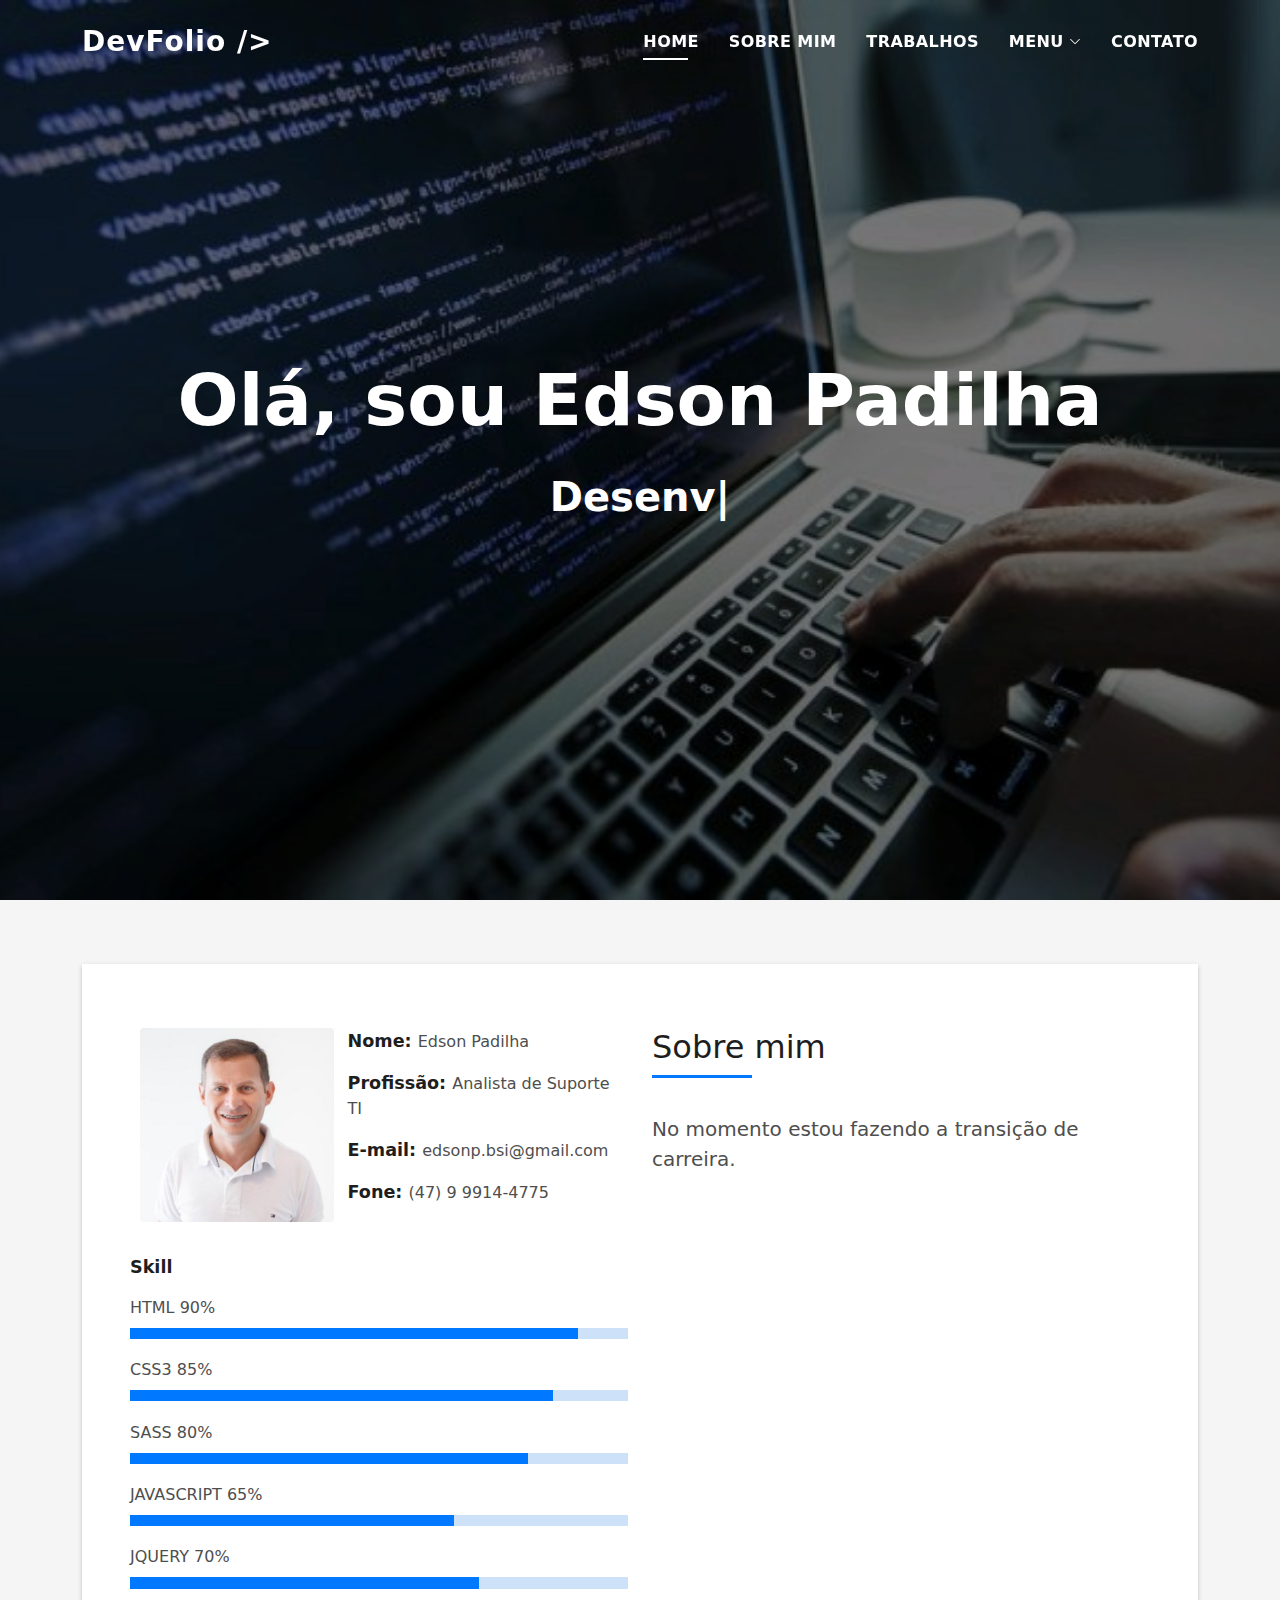
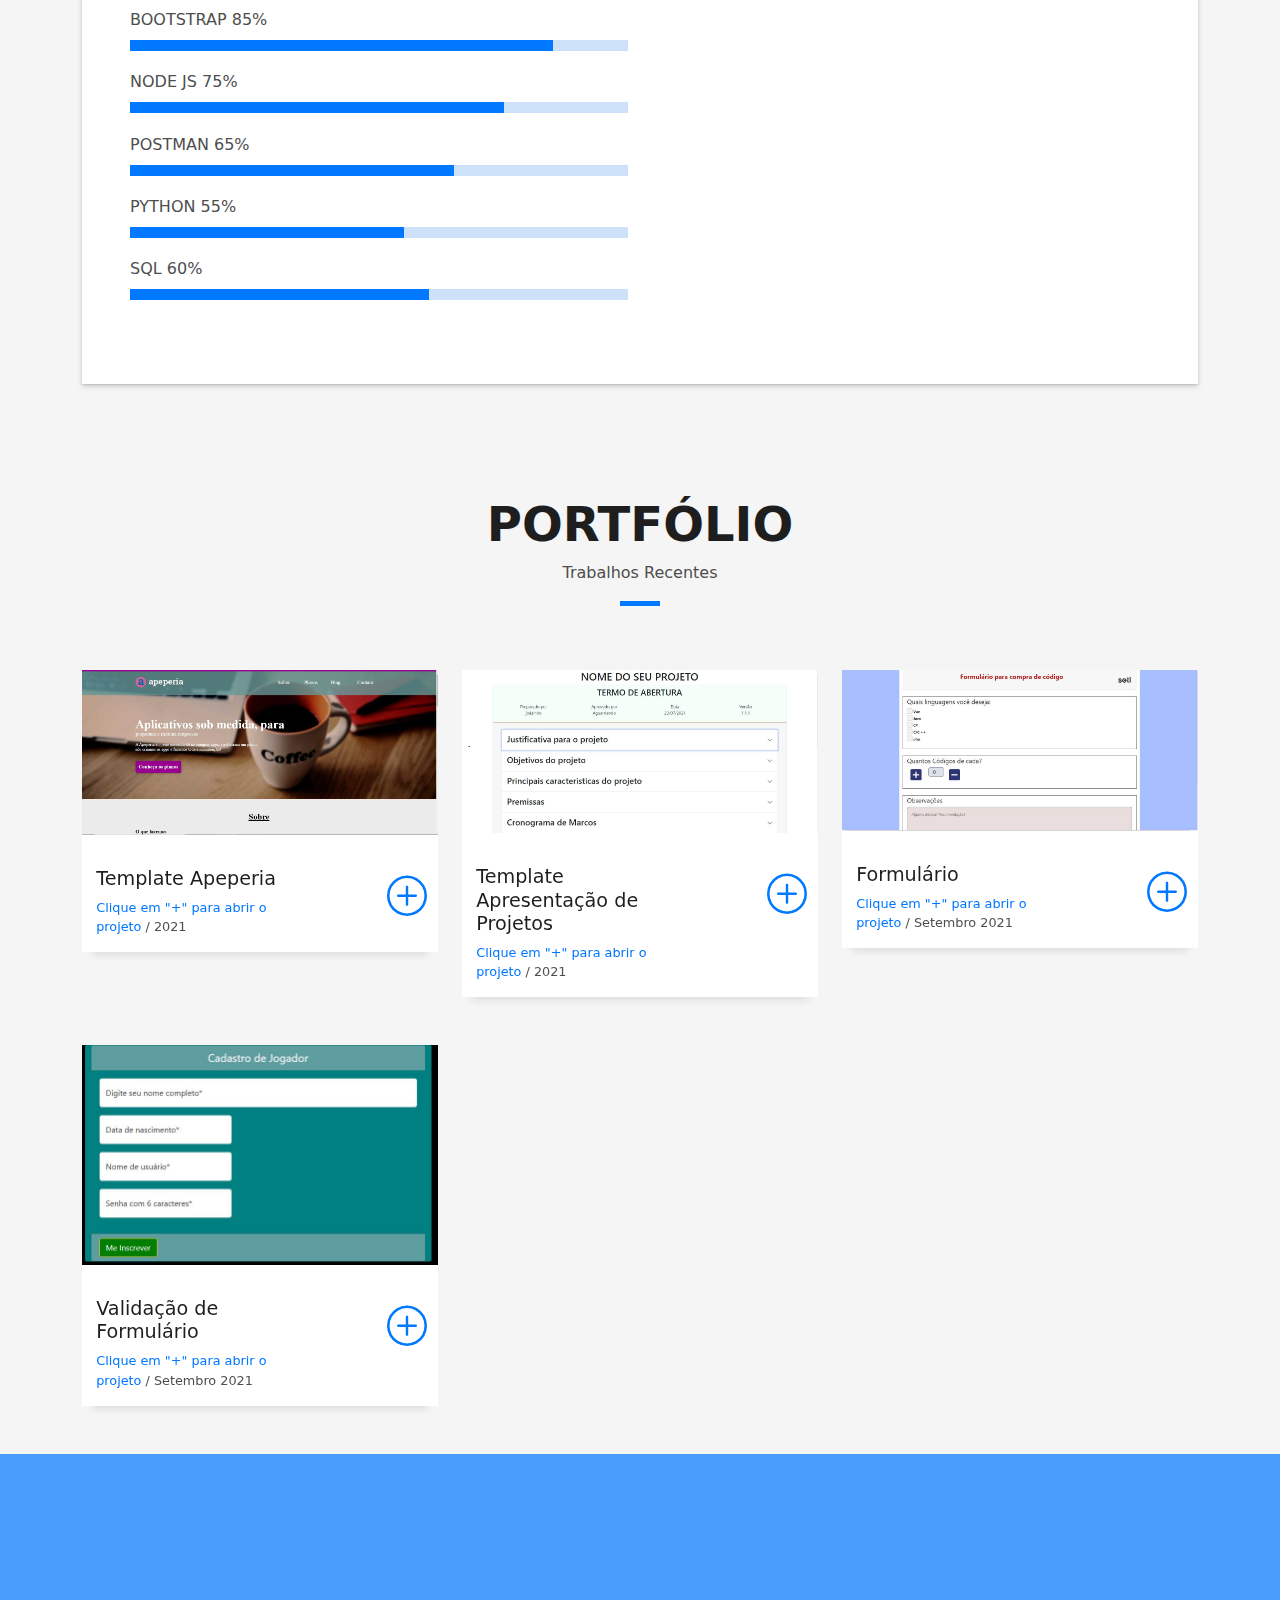
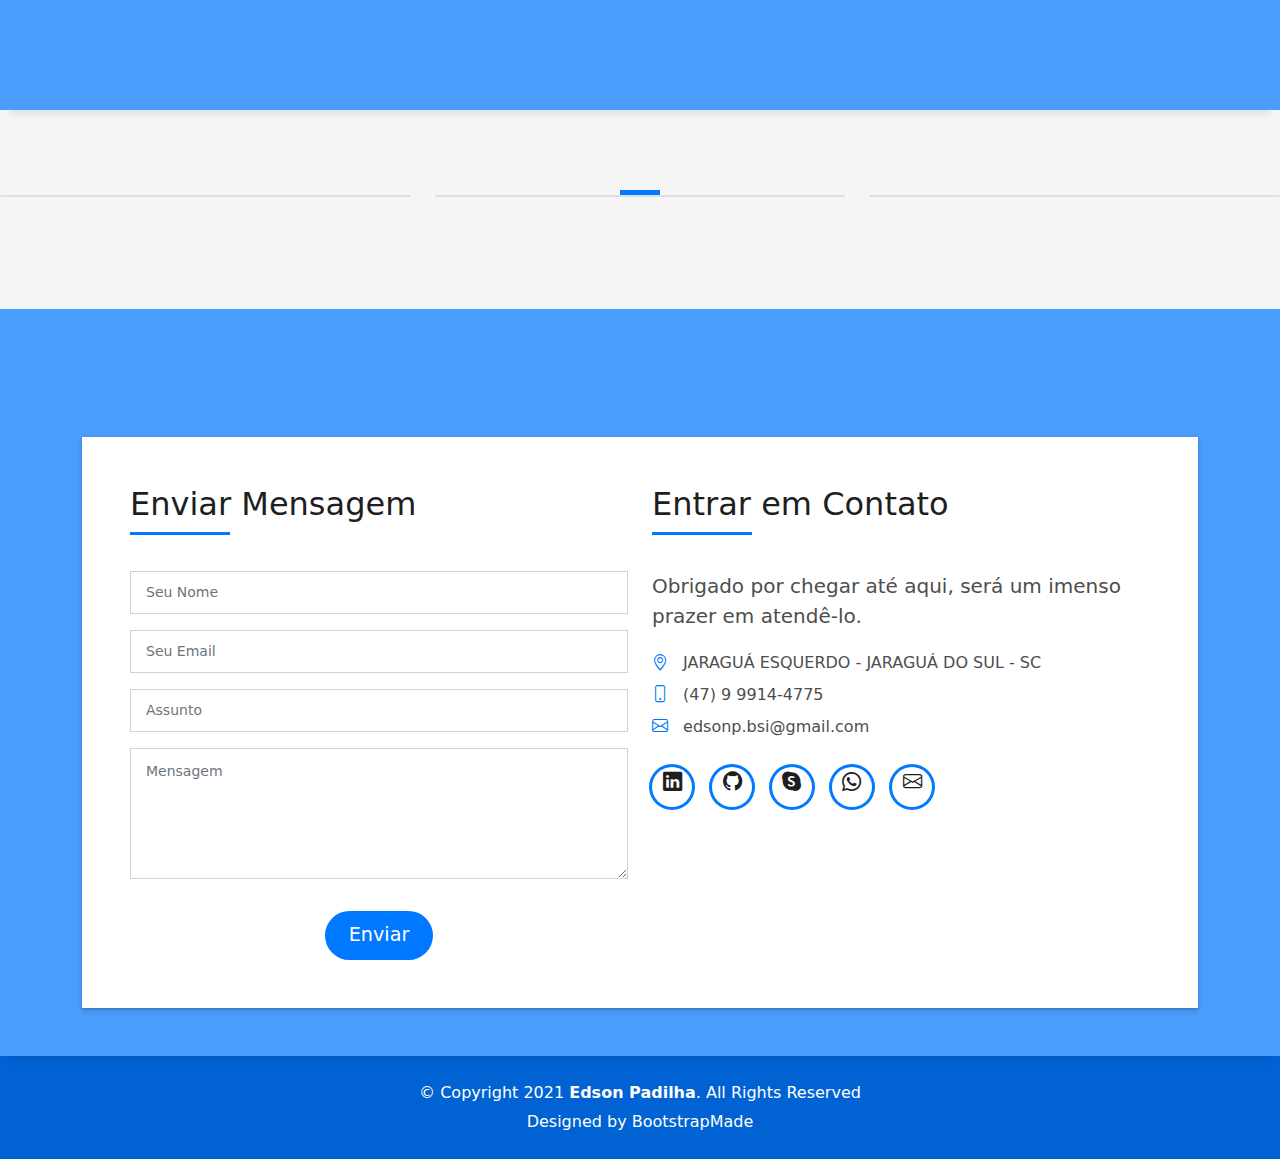
<file: index.html>
<!DOCTYPE html>
<html lang="pt-br">

<head>
  <meta charset="utf-8">
  <meta content="width=device-width, initial-scale=1.0" name="viewport">

  <title>DevFolio</title>
  <meta content="" name="description">
  <meta content="" name="keywords">

  <!-- Favicons -->
  <link href="assets/img/favicon.png" rel="icon">
  <link href="assets/img/apple-touch-icon.png" rel="apple-touch-icon">

  <!-- Vendor CSS Files -->
  <link href="assets/vendor/bootstrap/css/bootstrap.min.css" rel="stylesheet">
  <link href="assets/vendor/bootstrap-icons/bootstrap-icons.css" rel="stylesheet">
  <link href="assets/vendor/glightbox/css/glightbox.min.css" rel="stylesheet">
  <link href="assets/vendor/swiper/swiper-bundle.min.css" rel="stylesheet">

  <!-- Template Main CSS File -->
  <link href="assets/css/style.css" rel="stylesheet">

  <!-- =======================================================
  * Template Name: DevFolio - v4.3.0
  * Template URL: https://bootstrapmade.com/devfolio-bootstrap-portfolio-html-template/
  * Author: BootstrapMade.com
  * License: https://bootstrapmade.com/license/
  ======================================================== -->
</head>

<body>

  <!-- ======= Header ======= -->
  <header id="header" class="fixed-top">
    <div class="container d-flex align-items-center justify-content-between">

      <h1 class="logo"><a href="index.html"> DevFolio /></h1>
      <!-- Uncomment below if you prefer to use an image logo -->
      <!-- <a href="index.html" class="logo"><img src="assets/img/logo.png" alt="" class="img-fluid"></a>-->

      <nav id="navbar" class="navbar">
        <ul>
          <li><a class="nav-link scrollto active" href="#hero">Home</a></li>
          <li><a class="nav-link scrollto" href="#about">Sobre mim</a></li>
          <!-- <li><a class="nav-link scrollto" href="#services">Services</a></li> -->
          <li><a class="nav-link scrollto " href="#work">Trabalhos</a></li>
          <!-- <li><a class="nav-link scrollto " href="#blog">Blog</a></li> -->
          <li class="dropdown"><a href="#"><span>Menu</span> <i class="bi bi-chevron-down"></i></a>
            <ul>
              <!-- <li><a href="#">Drop Down 1</a></li> -->
              <li class="dropdown"><a href="#"><span>Projetos</span> <i class="bi bi-chevron-right"></i></a>
                <ul>
                  <li><a href="#">API</a></li>
                  <li><a href="#work">Front-End</a></li>
                  <!-- <li><a href="#">Deep Drop Down 3</a></li>
                  <li><a href="#">Deep Drop Down 4</a></li>
                  <li><a href="#">Deep Drop Down 5</a></li> -->
                </ul>
              </li>
              <!-- <li><a href="#">Drop Down 2</a></li>
              <li><a href="#">Drop Down 3</a></li>
              <li><a href="#">Drop Down 4</a></li> -->
            </ul>
          </li>
          <li><a class="nav-link scrollto" href="#contact">Contato</a></li>
        </ul>
        <i class="bi bi-list mobile-nav-toggle"></i>
      </nav><!-- .navbar -->

    </div>
  </header><!-- End Header -->

  <!-- ======= Hero Section ======= -->
  <div id="hero" class="hero route bg-image" style="background-image: url(assets/img/hero-bg.jpg)">
    <div class="overlay-itro"></div>
    <div class="hero-content display-table">
      <div class="table-cell">
        <div class="container">
          <!--<p class="display-6 color-d">Hello, world!</p>-->
          <h1 class="hero-title mb-4">Olá, sou Edson Padilha</h1>
          <p class="hero-subtitle"><span class="typed"
              data-typed-items="Desenvolvedor Full Stack"></span></p>
          <!-- <p class="pt-3"><a class="btn btn-primary btn js-scroll px-4" href="#about" role="button">Learn More</a></p> -->
        </div>
      </div>
    </div>
  </div><!-- End Hero Section -->

  <main id="main">

    <!-- ======= About Section ======= -->
    <section id="about" class="about-mf sect-pt4 route">
      <div class="container">
        <div class="row">
          <div class="col-sm-12">
            <div class="box-shadow-full">
              <div class="row">
                <div class="col-md-6">
                  <div class="row">
                    <div class="col-sm-6 col-md-5">
                      <div class="about-img">
                        <img src="assets/img/Edson.jpg" class="img-fluid rounded b-shadow-a" alt="">
                      </div>
                    </div>
                    <div class="col-sm-6 col-md-7">
                      <div class="about-info">
                        <p><span class="title-s">Nome: </span> <span>Edson Padilha</span></p>
                        <p><span class="title-s">Profissão: </span> <span>Analista de Suporte TI</span></p>
                        <p><span class="title-s">E-mail: </span> <span>edsonp.bsi@gmail.com</span></p>
                        <p><span class="title-s">Fone: </span> <span>(47) 9 9914-4775</span></p>
                      </div>
                    </div>
                  </div>
                  <div class="skill-mf">
                    <p class="title-s">Skill</p>
                    <span>HTML</span> <span class="pull-right">90%</span>
                    <div class="progress">
                      <div class="progress-bar" role="progressbar" style="width: 90%;" aria-valuenow="85"
                        aria-valuemin="0" aria-valuemax="100"></div>
                    </div>
                    <span>CSS3</span> <span class="pull-right">85%</span>
                    <div class="progress">
                      <div class="progress-bar" role="progressbar" style="width: 85%" aria-valuenow="75"
                        aria-valuemin="0" aria-valuemax="100"></div>
                    </div>
                    <span>SASS</span> <span class="pull-right">80%</span>
                    <div class="progress">
                      <div class="progress-bar" role="progressbar" style="width: 80%" aria-valuenow="50"
                        aria-valuemin="0" aria-valuemax="100"></div>
                    </div>
                    <span>JAVASCRIPT</span> <span class="pull-right">65%</span>
                    <div class="progress">
                      <div class="progress-bar" role="progressbar" style="width: 65%" aria-valuenow="90"
                        aria-valuemin="0" aria-valuemax="100"></div>
                    </div>
                    <span>JQUERY</span> <span class="pull-right">70%</span>
                    <div class="progress">
                      <div class="progress-bar" role="progressbar" style="width: 70%" aria-valuenow="90"
                        aria-valuemin="0" aria-valuemax="100"></div>
                    </div>
                    <span>BOOTSTRAP</span> <span class="pull-right">85%</span>
                    <div class="progress">
                      <div class="progress-bar" role="progressbar" style="width: 85%" aria-valuenow="90"
                        aria-valuemin="0" aria-valuemax="100"></div>
                    </div>
                    <span>NODE JS</span> <span class="pull-right">75%</span>
                    <div class="progress">
                      <div class="progress-bar" role="progressbar" style="width: 75%" aria-valuenow="90"
                        aria-valuemin="0" aria-valuemax="100"></div>
                    </div>
                    <span>POSTMAN</span> <span class="pull-right">65%</span>
                    <div class="progress">
                      <div class="progress-bar" role="progressbar" style="width: 65%" aria-valuenow="90"
                        aria-valuemin="0" aria-valuemax="100"></div>
                    </div>
                    <span>PYTHON</span> <span class="pull-right">55%</span>
                    <div class="progress">
                      <div class="progress-bar" role="progressbar" style="width: 55%" aria-valuenow="90"
                        aria-valuemin="0" aria-valuemax="100"></div>
                    </div>
                    <span>SQL</span> <span class="pull-right">60%</span>
                    <div class="progress">
                      <div class="progress-bar" role="progressbar" style="width: 60%" aria-valuenow="90"
                        aria-valuemin="0" aria-valuemax="100"></div>
                    </div>
                  </div>
                </div>
                <div class="col-md-6">
                  <div class="about-me pt-4 pt-md-0">
                    <div class="title-box-2">
                      <h5 class="title-left">
                        Sobre mim
                      </h5>
                    </div>
                    <!-- <p class="lead">
                      Em desenvolvimento
                    </p> -->
                    <p class="lead">
                      No momento estou fazendo a transição de carreira.
                    </p>
                    <!-- <p class="lead">
                      Em desenvolvimento.
                    </p> -->
                  </div>
                </div>
              </div>
            </div>
          </div>
        </div>
      </div>
    </section><!-- End About Section -->

    <!-- ======= Services Section ======= -->
    <!-- <section id="services" class="services-mf pt-5 route">
      <div class="container">
        <div class="row">
          <div class="col-sm-12">
            <div class="title-box text-center">
              <h3 class="title-a">
                Services
              </h3>
              <p class="subtitle-a">
                Em desenvolvimento
              </p>
              <div class="line-mf"></div>
            </div>
          </div>
        </div>
        <div class="row">
          <div class="col-md-4">
            <div class="service-box">
              <div class="service-ico">
                <span class="ico-circle"><i class="bi bi-briefcase"></i></span>
              </div>
              <div class="service-content">
                <h2 class="s-title"> Em desenvolvimento</h2>
                <p class="s-description text-center">
                  Em desenvolvimento
                </p>
              </div>
            </div>
          </div>
          <div class="col-md-4">
            <div class="service-box">
              <div class="service-ico">
                <span class="ico-circle"><i class="bi bi-card-checklist"></i></span>
              </div>
              <div class="service-content">
                <h2 class="s-title"> Em desenvolvimento</h2>
                <p class="s-description text-center">
                  Em desenvolvimento
                </p>
              </div>
            </div>
          </div>
          <div class="col-md-4">
            <div class="service-box">
              <div class="service-ico">
                <span class="ico-circle"><i class="bi bi-bar-chart"></i></span>
              </div>
              <div class="service-content">
                <h2 class="s-title"> Em desenvolvimento</h2>
                <p class="s-description text-center">
                  Em desenvolvimento
                </p>
              </div>
            </div>
          </div>
          <div class="col-md-4">
            <div class="service-box">
              <div class="service-ico">
                <span class="ico-circle"><i class="bi bi-binoculars"></i></span>
              </div>
              <div class="service-content">
                <h2 class="s-title"> Em desenvolvimento</h2>
                <p class="s-description text-center">
                  Em desenvolvimento
                </p>
              </div>
            </div>
          </div>
          <div class="col-md-4">
            <div class="service-box">
              <div class="service-ico">
                <span class="ico-circle"><i class="bi bi-brightness-high"></i></span>
              </div>
              <div class="service-content">
                <h2 class="s-title"> Em desenvolvimento</h2>
                <p class="s-description text-center">
                  Em desenvolvimento
                </p>
              </div>
            </div>
          </div>
          <div class="col-md-4">
            <div class="service-box">
              <div class="service-ico">
                <span class="ico-circle"><i class="bi bi-calendar4-week"></i></span>
              </div>
              <div class="service-content">
                <h2 class="s-title"> Em desenvolvimento</h2>
                <p class="s-description text-center">
                  Em desenvolvimento
                </p>
              </div>
            </div>
          </div>
        </div>
      </div>
    </section>End Services Section -->

    <!-- ======= Counter Section ======= -->
    <!-- <div class="section-counter paralax-mf bg-image" style="background-image: url(assets/img/counters-bg.jpg)">
      <div class="overlay-mf"></div>
      <div class="container position-relative">
        <div class="row">
          <div class="col-sm-3 col-lg-3">
            <div class="counter-box counter-box pt-4 pt-md-0">
              <div class="counter-ico">
                <span class="ico-circle"><i class="bi bi-check"></i></span>
              </div>
              <div class="counter-num">
                <p data-purecounter-start="0" data-purecounter-end="450" data-purecounter-duration="2"
                  class="counter purecounter"></p>
                <span class="counter-text"> Em desenvolvimento</span>
              </div>
            </div>
          </div>
          <div class="col-sm-3 col-lg-3">
            <div class="counter-box pt-4 pt-md-0">
              <div class="counter-ico">
                <span class="ico-circle"><i class="bi bi-journal-richtext"></i></span>
              </div>
              <div class="counter-num">
                <p data-purecounter-start="0" data-purecounter-end="25" data-purecounter-duration="1"
                  class="counter purecounter"></p>
                <span class="counter-text"> Em desenvolvimento</span>
              </div>
            </div>
          </div>
          <div class="col-sm-3 col-lg-3">
            <div class="counter-box pt-4 pt-md-0">
              <div class="counter-ico">
                <span class="ico-circle"><i class="bi bi-people"></i></span>
              </div>
              <div class="counter-num">
                <p data-purecounter-start="0" data-purecounter-end="550" data-purecounter-duration="2"
                  class="counter purecounter"></p>
                <span class="counter-text"> Em desenvolvimento</span>
              </div>
            </div>
          </div>
          <div class="col-sm-3 col-lg-3">
            <div class="counter-box pt-4 pt-md-0">
              <div class="counter-ico">
                <span class="ico-circle"><i class="bi bi-award"></i></span>
              </div>
              <div class="counter-num">
                <p data-purecounter-start="0" data-purecounter-end="48" data-purecounter-duration="1"
                  class="counter purecounter"></p>
                <span class="counter-text"> Em desenvolvimento</span>
              </div>
            </div>
          </div>
        </div>
      </div>
    </div>End Counter Section -->

    <!-- ======= Portfolio Section ======= -->
    <section id="work" class="portfolio-mf sect-pt4 route">
      <div class="container">
        <div class="row">
          <div class="col-sm-12">
            <div class="title-box text-center">
              <h3 class="title-a">
                Portfólio
              </h3>
              <p class="subtitle-a">
                Trabalhos Recentes
              </p>
              <div class="line-mf"></div>
            </div>
          </div>
        </div>
        <div class="row">
          <div class="col-md-4">
            <div class="work-box">
              <a href="assets/img/work-1.jpg" data-gallery="portfolioGallery" class="portfolio-lightbox">
                <div class="work-img">
                  <img src="assets/img/work-1.jpg" alt="" class="img-fluid">
                </div>
              </a>
              <div class="work-content">
                <div class="row">
                  <div class="col-sm-8">
                    <h2 class="w-title">Template Apeperia</h2>
                    <div class="w-more">
                      <span class="w-ctegory">Clique em "+" para abrir o projeto</span> / <span class="w-date">2021</span>
                    </div>
                  </div>
                  <div class="col-sm-4">
                    <div class="w-like">
                      <a href="../projetos/front_end/Tema_Apeperia/apeperia.html"target="_blank"> <span class="bi bi-plus-circle"></span></a>
                    </div>
                  </div>
                </div>
              </div>
            </div>
          </div>
          <div class="col-md-4">
            <div class="work-box">
              <a href="assets/img/work-2.jpg" data-gallery="portfolioGallery" class="portfolio-lightbox">
                <div class="work-img">
                  <img src="assets/img/work-2.jpg" alt="" class="img-fluid">
                </div>
              </a>
              <div class="work-content">
                <div class="row">
                  <div class="col-sm-8">
                    <h2 class="w-title">Template Apresentação de Projetos</h2>
                    <div class="w-more">
                      <span class="w-ctegory">Clique em "+" para abrir o projeto</span> / <span class="w-date">2021</span>
                    </div>
                  </div>
                  <div class="col-sm-4">
                    <div class="w-like">
                      <a href="../projetos/front_end/Requisitos_Projetos/projeto.html" target="_blank"> <span class="bi bi-plus-circle"></span></a>
                    </div>
                  </div>
                </div>
              </div>
            </div>
          </div>
          <div class="col-md-4">
            <div class="work-box">
              <a href="assets/img/Desafio_1_Seti.JPG" data-gallery="portfolioGallery" class="portfolio-lightbox">
                <div class="work-img">
                  <img src="assets/img/Desafio_1_Seti.JPG" alt="" class="img-fluid">
                </div>
              </a>
              <div class="work-content">
                <div class="row">
                  <div class="col-sm-8">
                    <h2 class="w-title">Formulário</h2>
                    <div class="w-more">
                      <span class="w-ctegory">Clique em "+" para abrir o projeto</span> / <span class="w-date">Setembro 2021</span>
                    </div>
                  </div>
                  <div class="col-sm-4">
                    <div class="w-like">
                      <a href="../projetos/front_end/Formulario_Seti/index.html" target="_blank"> <span class="bi bi-plus-circle"></span></a>
                    </div>
                  </div>
                </div>
              </div>
            </div> 
          </div>
          <div class="col-md-4">
            <div class="work-box">
              <a href="../assets/img/DesafioFormularioJogador.JPG" data-gallery="portfolioGallery" class="portfolio-lightbox">
                <div class="work-img">
                  <img src="../assets/img/DesafioFormularioJogador.JPG" alt="" class="img-fluid">
                </div>
              </a>
              <div class="work-content">
                <div class="row">
                  <div class="col-sm-8">
                    <h2 class="w-title">Validação de Formulário</h2>
                    <div class="w-more">
                      <span class="w-ctegory">Clique em "+" para abrir o projeto</span> / <span class="w-date">Setembro 2021</span>
                    </div>
                  </div>
                  <div class="col-sm-4">
                    <div class="w-like">
                      <a href="../projetos/front_end/Validacao_Formulario/index.html" target="_blank"> <span class="bi bi-plus-circle"></span></a>
                    </div>
                  </div>
                </div>
              </div>
            </div> 
          </div>
          <div class="col-md-4">
            <!-- <div class="work-box">
              <a href="assets/img/work-5.jpg" data-gallery="portfolioGallery" class="portfolio-lightbox">
                <div class="work-img">
                  <img src="assets/img/work-5.jpg" alt="" class="img-fluid">
                </div>
              </a>
              <div class="work-content">
                <div class="row">
                  <div class="col-sm-8">
                    <h2 class="w-title"> Em desenvolvimento</h2>
                    <div class="w-more">
                      <span class="w-ctegory"> Em desenvolvimento</span> / <span class="w-date">Data</span>
                    </div>
                  </div>
                  <div class="col-sm-4">
                    <div class="w-like">
                      <a href="portfolio-details.html"> <span class="bi bi-plus-circle"></span></a>
                    </div>
                  </div>
                </div>
              </div>
            </div> -->
          </div>
          <div class="col-md-4">
            <!-- <div class="work-box">
              <a href="assets/img/work-6.jpg" data-gallery="portfolioGallery" class="portfolio-lightbox">
                <div class="work-img">
                  <img src="assets/img/work-6.jpg" alt="" class="img-fluid">
                </div>
              </a>
              <div class="work-content">
                <div class="row">
                  <div class="col-sm-8">
                    <h2 class="w-title"> Em desenvolvimento</h2>
                    <div class="w-more">
                      <span class="w-ctegory"> Em desenvolvimento</span> / <span class="w-date">Data</span>
                    </div>
                  </div>
                  <div class="col-sm-4">
                    <div class="w-like">
                      <a href="portfolio-details.html"> <span class="bi bi-plus-circle"></span></a>
                    </div>
                  </div>
                </div>
              </div>
            </div> -->
          </div>

        </div>
      </div>
    </section><!-- End Portfolio Section -->

    <!-- ======= Testimonials Section ======= -->
    <div class="testimonials paralax-mf bg-image" style="background-image: url(assets/img/overlay-bg.jpg)">
      <div class="overlay-mf"></div>
      <div class="container">
        <div class="row">
          <div class="col-md-12">

            <!-- <div class="testimonials-slider swiper-container" data-aos="fade-up" data-aos-delay="100">
              <div class="swiper-wrapper">

                <!-<div class="swiper-slide">
                  <div class="testimonial-box">
                    <div class="author-test">
                      <img src="assets/img/testimonial-2.jpg" alt="" class="rounded-circle b-shadow-a">
                      <span class="author">Xavi Alonso</span>
                    </div>
                    <div class="content-test">
                      <p class="description lead">
                        Em desenvolvimento
                      </p>
                    </div>
                  </div>
                </div>End testimonial item -->

                <!-- <div class="swiper-slide">
                  <div class="testimonial-box">
                    <div class="author-test">
                      <img src="assets/img/testimonial-4.jpg" alt="" class="rounded-circle b-shadow-a">
                      <span class="author"> Em desenvolvimento</span>
                    </div>
                    <div class="content-test">
                      <p class="description lead">
                        Em desenvolvimento
                      </p>
                    </div>
                  </div>
                </div>End testimonial item
              </div>
              <div class="swiper-pagination"></div>
            </div> --> 

            <!-- <div id="testimonial-mf" class="owl-carousel owl-theme">
          
        </div> -->
          </div>
        </div>
      </div>
    </div><!-- End Testimonials Section -->

    <!-- ======= Blog Section ======= -->
    <section id="blog" class="blog-mf sect-pt4 route">
      <div class="container">
        <!-- <div class="row">
          <div class="col-sm-12">
            <div class="title-box text-center">
              <h3 class="title-a">
                Blog
              </h3>
              <p class="subtitle-a">
                Em desenvolvimento -->
              </p>
              <div class="line-mf"></div>
            </div>
          </div>
        </div> 
        <div class="row">
          <div class="col-md-4">
            <div class="card card-blog">
              <!-- <div class="card-img">
                <a href="blog-single.html"><img src="assets/img/post-1.jpg" alt="" class="img-fluid"></a>
              </div> -->
              <!-- <div class="card-body">
                <div class="card-category-box">
                  <div class="card-category">
                    <h6 class="category">Travel</h6>
                  </div>
                </div>
                <h3 class="card-title"><a href="blog-single.html"> Em desenvolvimento</a></h3>
                <p class="card-description">
                  Em desenvolvimento
                </p>
              </div> -->
              <!-- <div class="card-footer">
                <div class="post-author">
                  <a href="#">
                    <img src="assets/img/testimonial-2.jpg" alt="" class="avatar rounded-circle">
                    <span class="author">Edson Padilha</span>
                  </a>
                </div>
                <div class="post-date">
                  <span class="bi bi-clock"></span> 10 min
                </div>
              </div> -->
            </div>
          </div>
          <div class="col-md-4">
            <div class="card card-blog">
              <!-- <div class="card-img">
                <a href="blog-single.html"><img src="assets/img/post-2.jpg" alt="" class="img-fluid"></a>
              </div> -->
              <!-- <div class="card-body">
                <div class="card-category-box">
                  <div class="card-category">
                    <h6 class="category"> Em desenvolvimento</h6>
                  </div>
                </div>
                <h3 class="card-title"><a href="blog-single.html"> Em desenvolvimento</a></h3>
                <p class="card-description">
                  Em desenvolvimento
                </p>
              </div> -->
              <!-- <div class="card-footer">
                <div class="post-author">
                  <a href="#">
                    <img src="assets/img/testimonial-2.jpg" alt="" class="avatar rounded-circle">
                    <span class="author">Edson Padilha</span>
                  </a>
                </div>
                <div class="post-date">
                  <span class="bi bi-clock"></span> 10 min
                </div>
              </div> -->
            </div>
          </div>
          <div class="col-md-4">
            <div class="card card-blog">
              <!-- <div class="card-img">
                <a href="blog-single.html"><img src="assets/img/post-3.jpg" alt="" class="img-fluid"></a>
              </div> -->
              <!-- <div class="card-body">
                <div class="card-category-box">
                  <div class="card-category">
                    <h6 class="category"> Em desenvolvimento</h6>
                  </div>
                </div>
                <h3 class="card-title"><a href="blog-single.html"> Em desenvolvimento</a></h3>
                <p class="card-description">
                  Em desenvolvimento
                </p>
              </div> -->
              <!-- <div class="card-footer">
                <div class="post-author">
                  <a href="#">
                    <img src="assets/img/testimonial-2.jpg" alt="" class="avatar rounded-circle">
                    <span class="author">Edson Padilha</span>
                  </a>
                </div>
                <div class="post-date">
                  <span class="bi bi-clock"></span> 10 min
                </div>
              </div> -->
            </div>
          </div>
        </div>
      </div>
    </section><!-- End Blog Section -->

    <!-- ======= Contact Section ======= -->
    <section id="contact" class="paralax-mf footer-paralax bg-image sect-mt4 route"
      style="background-image: url(assets/img/overlay-bg.jpg)">
      <div class="overlay-mf"></div>
      <div class="container">
        <div class="row">
          <div class="col-sm-12">
            <div class="contact-mf">
              <div id="contact" class="box-shadow-full">
                <div class="row">
                  <div class="col-md-6">
                    <div class="title-box-2">
                      <h5 class="title-left">
                        Enviar Mensagem
                      </h5>
                    </div>
                    <div>
                      <form action="forms/contact.php" method="post" role="form" class="php-email-form">
                        <div class="row">
                          <div class="col-md-12 mb-3">
                            <div class="form-group">
                              <input type="text" name="name" class="form-control" id="name" placeholder="Seu Nome"
                                required>
                            </div>
                          </div>
                          <div class="col-md-12 mb-3">
                            <div class="form-group">
                              <input type="email" class="form-control" name="email" id="email" placeholder="Seu Email"
                                required>
                            </div>
                          </div>
                          <div class="col-md-12 mb-3">
                            <div class="form-group">
                              <input type="text" class="form-control" name="subject" id="subject" placeholder="Assunto"
                                required>
                            </div>
                          </div>
                          <div class="col-md-12">
                            <div class="form-group">
                              <textarea class="form-control" name="message" rows="5" placeholder="Mensagem"
                                required></textarea>
                            </div>
                          </div>
                          <div class="col-md-12 text-center my-3">
                            <div class="loading">Aguarde...</div>
                            <div class="error-message"></div>
                            <div class="sent-message">Sua mensagem foi enviada. Obrigado!</div>
                          </div>
                          <div class="col-md-12 text-center">
                            <button type="submit" class="button button-a button-big button-rouded">Enviar</button>
                          </div>
                        </div>
                      </form>
                    </div>
                  </div>
                  <div class="col-md-6">
                    <div class="title-box-2 pt-4 pt-md-0">
                      <h5 class="title-left">
                        Entrar em Contato
                      </h5>
                    </div>
                    <div class="more-info">
                      <p class="lead">
                        Obrigado por chegar até aqui, será um imenso prazer em atendê-lo.
                      </p>
                      <ul class="list-ico">
                        <li><span class="bi bi-geo-alt"></span> JARAGUÁ ESQUERDO - JARAGUÁ DO SUL - SC</li>
                        <li><span class="bi bi-phone"></span> (47) 9 9914-4775</li>
                        <li><span class="bi bi-envelope"></span> edsonp.bsi@gmail.com</li>
                      </ul>
                    </div>
                    <div class="socials">
                      <ul>
                        <li><a href="https://www.linkedin.com/in/edsonmarcianorodriguespadilha/" title="Acesse meu perfil profissional" target="_blank"><span
                              class="ico-circle"><i class="bi bi-linkedin"></i></span></a></li>
                        <li><a href="https://github.com/Edson-Padilha" title="Confira meus repositórios no Github" target="_blank"><span class="ico-circle"><i
                                class="bi bi-github"></i></span></a></li>
                        <li><a href=""><span class="ico-circle"><i class="bi bi-skype"></i></span></a></li>
                        <li><a href="https://api.whatsapp.com/send?phone=+5547999144775&text=Olá+Edson+,+tudo+bem+?"
                            target="_blank"
                            title="Inicie uma conversa no watsapp com: +5547999144775 mensagem: Olá Edson, tudo bem?" target="_blank"><span
                              class="ico-circle"><i class="bi bi-whatsapp"></i></span></a></li>
                        <li><a
                            href="mailto:&amp;fs=1&amp;to=edsonp.bsi@gmail.com&amp;su=Contato - via site&amp;body=Olá Edson, Tudo bem?"
                            target="_blank"
                            title="Enviar e-mail para: edsonp.bsi@gmail.com assunto: Contato - site mensagem: Olá Edson, tudo bem?" target="_blank"><span
                              class="ico-circle"><i class="bi bi-envelope"></i></span></a></li>
                      </ul>
                    </div>
                  </div>
                </div>
              </div>
            </div>
          </div>
        </div>
      </div>
    </section><!-- End Contact Section -->

  </main><!-- End #main -->

  <!-- ======= Footer ======= -->
  <footer>
    <div class="container">
      <div class="row">
        <div class="col-sm-12">
          <div class="copyright-box">
            <p class="copyright">&copy; Copyright 2021 <strong> Edson Padilha</strong>. All Rights Reserved</p>
            <div class="credits">
              <!--
              All the links in the footer should remain intact.
              You can delete the links only if you purchased the pro version.
              Licensing information: https://bootstrapmade.com/license/
              Purchase the pro version with working PHP/AJAX contact form: https://bootstrapmade.com/buy/?theme=DevFolio
            -->
              Designed by <a href="https://bootstrapmade.com/">BootstrapMade</a>
            </div>
          </div>
        </div>
      </div>
    </div>
  </footer><!-- End  Footer -->

  <div id="preloader"></div>
  <a href="#" class="back-to-top d-flex align-items-center justify-content-center"><i
      class="bi bi-arrow-up-short"></i></a>

  <!-- Vendor JS Files -->
  <script src="assets/vendor/bootstrap/js/bootstrap.bundle.min.js"></script>
  <script src="assets/vendor/glightbox/js/glightbox.min.js"></script>
  <script src="assets/vendor/php-email-form/validate.js"></script>
  <script src="assets/vendor/purecounter/purecounter.js"></script>
  <script src="assets/vendor/swiper/swiper-bundle.min.js"></script>
  <script src="assets/vendor/typed.js/typed.min.js"></script>

  <!-- Template Main JS File -->
  <script src="assets/js/main.js"></script>

</body>

</html>
</file>
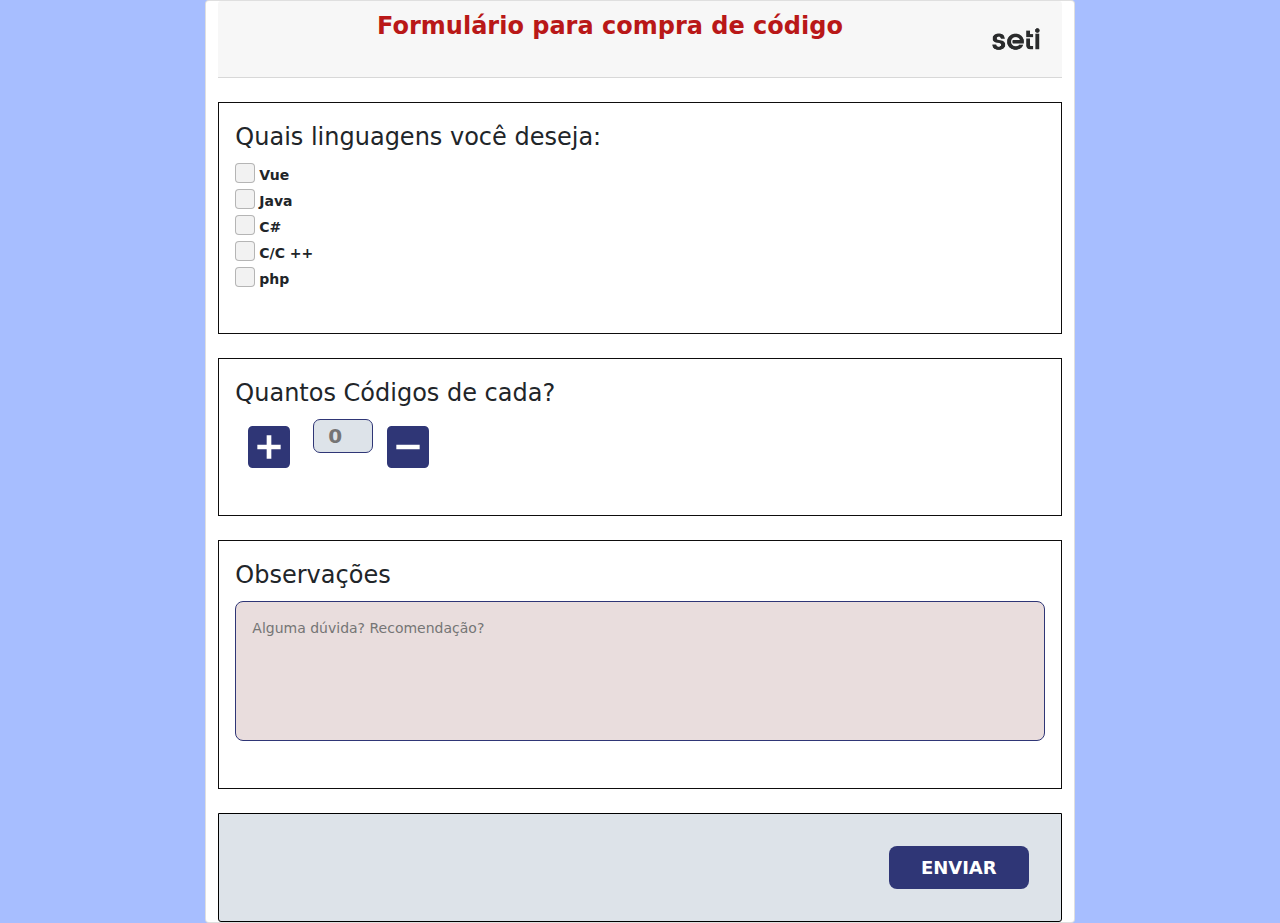
<file: projetos/front_end/Formulario_Seti/index.html>
<!DOCTYPE html>
<html lang="pt-BR">

<head>
	<!-- CSS only -->
	<link href="../Formulario_Seti/Arquivos_Jquery_Bootstrap/bootstrap.min.css" rel="stylesheet">
	<script src="../Formulario_Seti/Arquivos_Jquery_Bootstrap/jquery.min.js"></script>
	<script src="../Formulario_Seti/Arquivos_Jquery_Bootstrap/bootstrap.bundle.min.js"></script>
	<meta name="viewport" content="width=device-width, initial-scale=1.0">
	<meta charset="UTF-8" />
	<link rel="stylesheet" href="src/styles.css">
	<link rel="icon" type=" image / png " href="../Formulario_Seti/images/seti-black.png" alt="logo" width="35px"
		height="35px">

	<title>Teste Frontend Seti</title>

</head>

<body class="body">

	<div class="row">
		<div class="col-2"></div>
		<div class="card col-8">
			<div class="card-header text-center">
				Formulário para compra de código
				<a href="https://www.seti.com.br/" target="_blank">
					<img class="logo" src="images/seti-black.png" alt="logo"></a>
			</div>			

				<div class="form-group">
					<br>				
						<fieldset class="scheduler-border">
							<legend class="scheduler-border ">Quais linguagens você deseja:</legend>
							<br>
							<div class="form-check">
								<input class="form-check-input" type="checkbox">
								<label class="form-check-label">Vue</label>
							</div>
							<div class="form-check">
								<input class="form-check-input" type="checkbox">
								<label class="form-check-label">Java</label>
							</div>
							<div class="form-check">
								<input class="form-check-input" type="checkbox">
								<label class="form-check-label">C#</label>
							</div>
							<div class="form-check">
								<input class="form-check-input" type="checkbox">
								<label class="form-check-label">C/C ++</label>
							</div>
							<div class="form-check">
								<input class="form-check-input" type="checkbox">
								<label class="form-check-label">php</label>
							</div>

							<br>
						</fieldset>

					
					<br>

					<div>
						<fieldset class="scheduler-border">
							<legend class="scheduler-border">Quantos Códigos de cada?</legend>
							<br>


							<div class="counter row">

								<div class="col-1">
									<button id="soma" class="btn">
										<svg xmlns="http://www.w3.org/2000/svg" width="42px" height="42px">
											<path
												d="M4.667 42h32.666A4.668 4.668 0 0 0 42 37.333V4.667A4.668 4.668 0 0 0 37.333 0H4.667A4.668 4.668 0 0 0 0 4.667v32.666A4.668 4.668 0 0 0 4.667 42zm4.666-23.333h9.334V9.333h4.666v9.334h9.334v4.666h-9.334v9.334h-4.666v-9.334H9.333v-4.666z" />
										</svg>

									</button>

								</div>
								<div class="col-1">
									<input class="text-center" type="number" id="qtde" placeholder="0" />

								</div>
								<div class="col-1">
									<button id="subtrai" class="btn">
										<svg xmlns="http://www.w3.org/2000/svg" width="42px" height="42px">
											<path
												d="M4.667 0A4.668 4.668 0 0 0 0 4.667v32.666A4.668 4.668 0 0 0 4.667 42h32.666A4.668 4.668 0 0 0 42 37.333V4.667A4.668 4.668 0 0 0 37.333 0H4.667zm28 23.333H9.333v-4.666h23.334v4.666z" />
										</svg>

									</button>
								</div>

							</div>
							<br>
						</fieldset>

					</div>
					<br>

					<div class="custom-info">
						<fieldset class="scheduler-border">
							<legend class="scheduler-border">Observações</legend>

							<br>
							<textarea class="textarea" name="descricao"
								placeholder="Alguma dúvida? Recomendação?"></textarea>
							<br>
							<br>

						</fieldset>
					</div>
					<br>

					<div class="card-footer">
						<button id="enviar" type="button" class="btn">Enviar</button>
					</div>
				</div>
			</div>
		</div>


		<script src="../Formulario_Seti/src/index.js"></script>
</body>

</html>
</file>
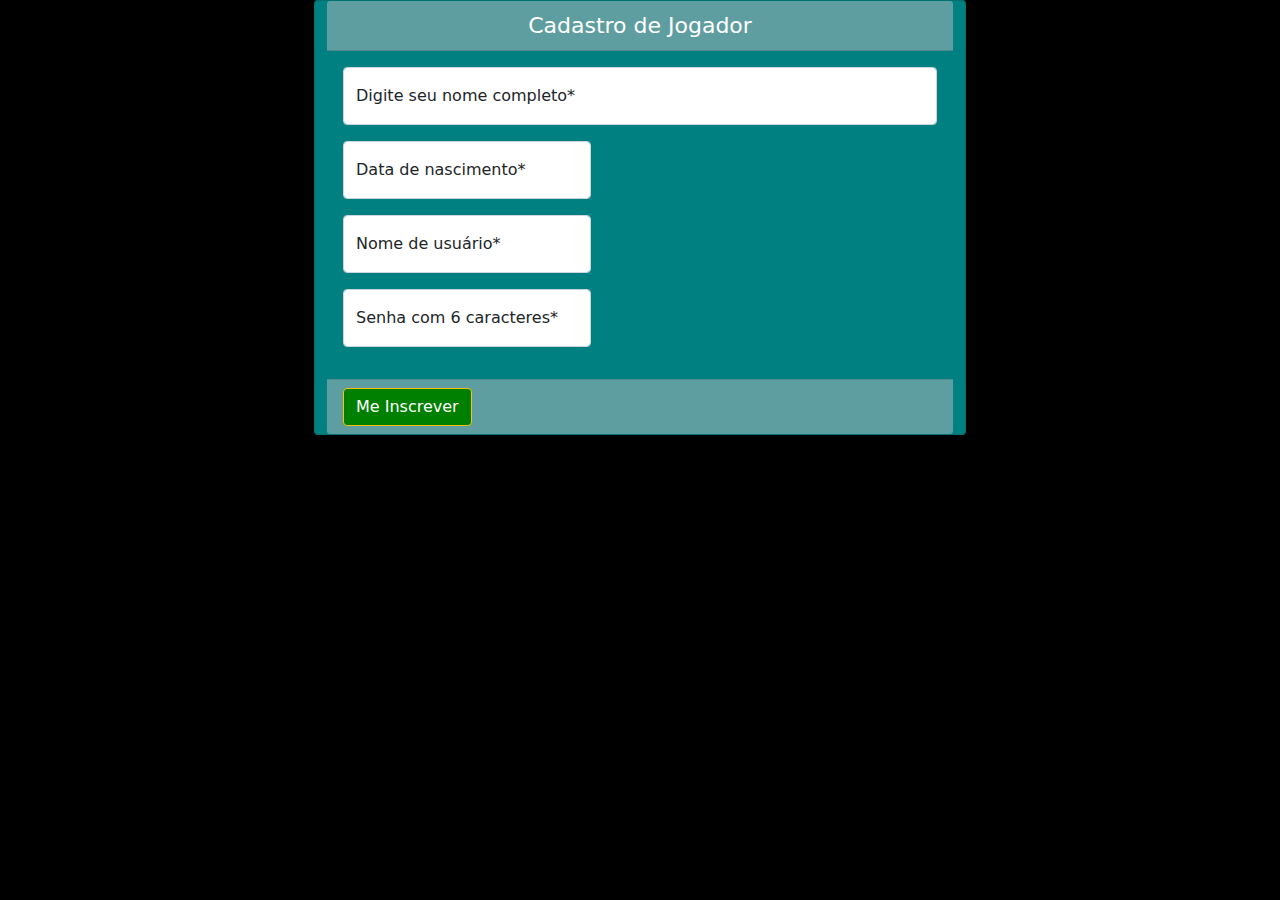
<file: projetos/front_end/Validacao_Formulario/index.html>
<!DOCTYPE html>
<html lang="pt-BR">

<head>
    <!-- CSS only -->
    <link href="Arquivos_Jquery_Bootstrap/bootstrap.min.css" rel="stylesheet">
    <script src="Arquivos_Jquery_Bootstrap/jquery.min.js"></script>
    <script src="Arquivos_Jquery_Bootstrap/bootstrap.bundle.min.js"></script>
    <meta name="viewport" content="width=device-width, initial-scale=1.0">    
    
    <meta charset="UTF-8" />
    <link rel="stylesheet" href="src/styles.css">
    <link rel="icon" type=" image / png " href="images/seti-black.png" alt="logo" width="35px" height="35px">

    <title>Cadastro de Jogador</title>
</head>

<body>
    <div class="row">
        <div class="col-3"></div>
        <div class="card col-6">
            <div class="card-header text-center">Cadastro de Jogador</div>
            <div class="card-body">
                <div class="form-floating mb-3">                    
                    <input type="text" class="form-control" id="nome" placeholder="Seu nome" name="nome">
                    <label for="floatingNome">Digite seu nome completo*</label>
                </div>


                <div class="col-5">
                    <div class="form-floating mb-3">
                        <input type="text" class="form-control" id="nascimento" placeholder="Nascimento" name="nascimento">
                        <label for="floatingNascimento">Data de nascimento*</label>
                    </div>
                    <div class="form-floating mb-3">
                        <input type="text" class="form-control" id="usuario" placeholder="Usuario" name="usuario">
                        <label for="floatingUsuario">Nome de usuário*</label>
                    </div>
                    <div class="form-floating mb-3">
                        <input type="text" class="form-control" id="senha" placeholder="Senha" name="senha">
                        <label for="floatingUsuario">Senha com 6 caracteres*</label>
                    </div>
                </div>



            </div>
            <div class="card-footer">
                <div>
                    <button class="btn btn-outline-warning" id="inscrever">Me Inscrever</button>
                </div>
            </div>
        </div>        
        <script src="../Validacao_Formulario/js/index.js"></script>
</body>

</html>
</file>
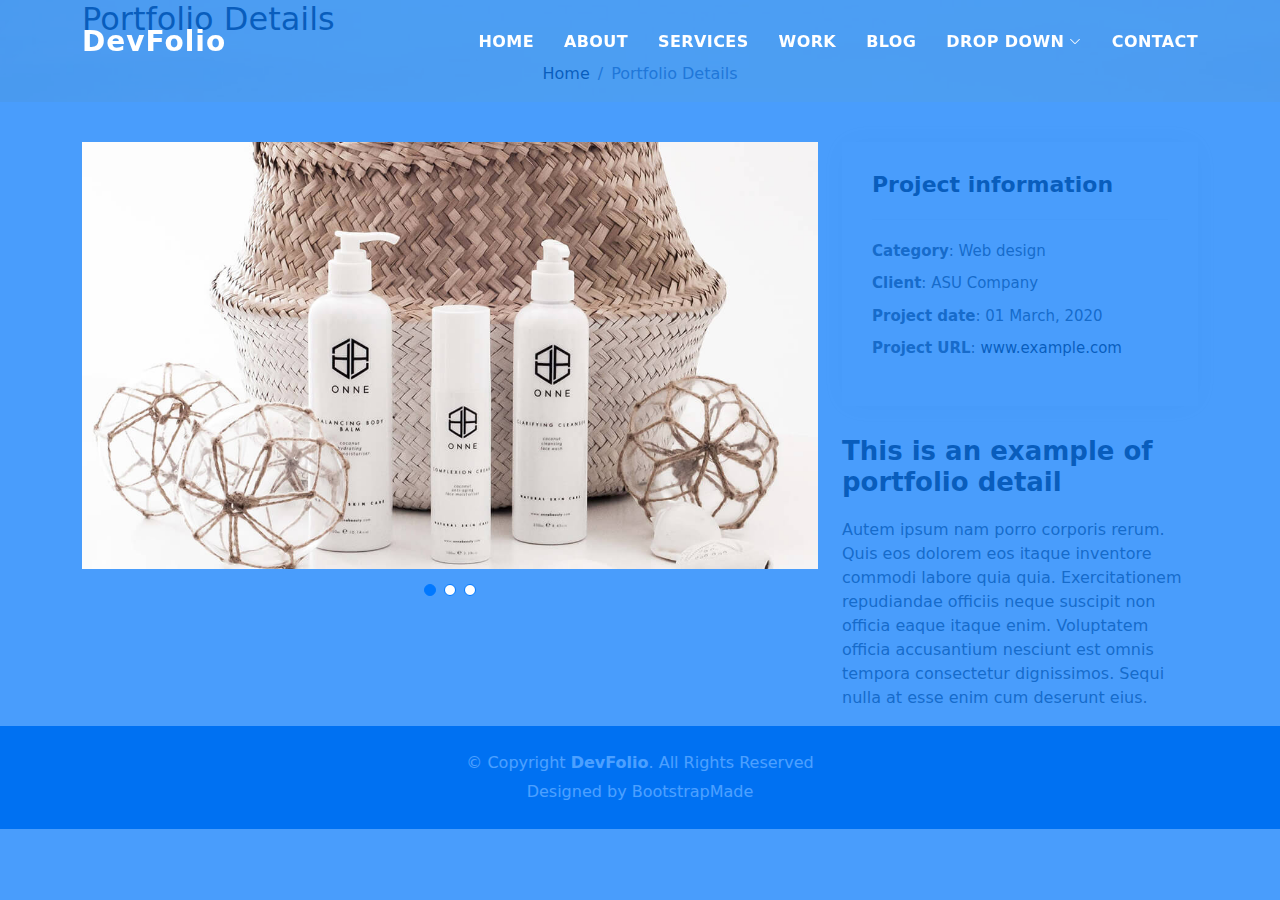
<file: portfolio-details.html>
<!DOCTYPE html>
<html lang="en">

<head>
  <meta charset="utf-8">
  <meta content="width=device-width, initial-scale=1.0" name="viewport">

  <title>DevFolio Bootstrap Portfolio Template - Portfolio Details</title>
  <meta content="" name="description">
  <meta content="" name="keywords">

  <!-- Favicons -->
  <link href="assets/img/favicon.png" rel="icon">
  <link href="assets/img/apple-touch-icon.png" rel="apple-touch-icon">

  <!-- Vendor CSS Files -->
  <link href="assets/vendor/bootstrap/css/bootstrap.min.css" rel="stylesheet">
  <link href="assets/vendor/bootstrap-icons/bootstrap-icons.css" rel="stylesheet">
  <link href="assets/vendor/glightbox/css/glightbox.min.css" rel="stylesheet">
  <link href="assets/vendor/swiper/swiper-bundle.min.css" rel="stylesheet">

  <!-- Template Main CSS File -->
  <link href="assets/css/style.css" rel="stylesheet">

  <!-- =======================================================
  * Template Name: DevFolio - v4.3.0
  * Template URL: https://bootstrapmade.com/devfolio-bootstrap-portfolio-html-template/
  * Author: BootstrapMade.com
  * License: https://bootstrapmade.com/license/
  ======================================================== -->
</head>

<body>

  <!-- ======= Header ======= -->
  <header id="header" class="fixed-top">
    <div class="container d-flex align-items-center justify-content-between">

      <h1 class="logo"><a href="index.html">DevFolio</a></h1>
      <!-- Uncomment below if you prefer to use an image logo -->
      <!-- <a href="index.html" class="logo"><img src="assets/img/logo.png" alt="" class="img-fluid"></a>-->

      <nav id="navbar" class="navbar">
        <ul>
          <li><a class="nav-link scrollto " href="#hero">Home</a></li>
          <li><a class="nav-link scrollto" href="#about">About</a></li>
          <li><a class="nav-link scrollto" href="#services">Services</a></li>
          <li><a class="nav-link scrollto " href="#work">Work</a></li>
          <li><a class="nav-link scrollto " href="#blog">Blog</a></li>
          <li class="dropdown"><a href="#"><span>Drop Down</span> <i class="bi bi-chevron-down"></i></a>
            <ul>
              <li><a href="#">Drop Down 1</a></li>
              <li class="dropdown"><a href="#"><span>Deep Drop Down</span> <i class="bi bi-chevron-right"></i></a>
                <ul>
                  <li><a href="#">Deep Drop Down 1</a></li>
                  <li><a href="#">Deep Drop Down 2</a></li>
                  <li><a href="#">Deep Drop Down 3</a></li>
                  <li><a href="#">Deep Drop Down 4</a></li>
                  <li><a href="#">Deep Drop Down 5</a></li>
                </ul>
              </li>
              <li><a href="#">Drop Down 2</a></li>
              <li><a href="#">Drop Down 3</a></li>
              <li><a href="#">Drop Down 4</a></li>
            </ul>
          </li>
          <li><a class="nav-link scrollto" href="#contact">Contact</a></li>
        </ul>
        <i class="bi bi-list mobile-nav-toggle"></i>
      </nav><!-- .navbar -->

    </div>
  </header><!-- End Header -->

  <div class="intro intro-single route bg-image" style="background-image: url(assets/img/overlay-bg.jpg)">
    <div class="overlay-mf"></div>
    <div class="intro-content display-table">
      <div class="table-cell">
        <div class="container">
          <h2 class="intro-title mb-4">Portfolio Details</h2>
          <ol class="breadcrumb d-flex justify-content-center">
            <li class="breadcrumb-item">
              <a href="#">Home</a>
            </li>
            <li class="breadcrumb-item active">Portfolio Details</li>
          </ol>
        </div>
      </div>
    </div>
  </div>

  <main id="main">

    <!-- ======= Portfolio Details Section ======= -->
    <section id="portfolio-details" class="portfolio-details">
      <div class="container">

        <div class="row gy-4">

          <div class="col-lg-8">
            <div class="portfolio-details-slider swiper-container">
              <div class="swiper-wrapper align-items-center">

                <div class="swiper-slide">
                  <img src="assets/img/portfolio-details-1.jpg" alt="">
                </div>

                <div class="swiper-slide">
                  <img src="assets/img/portfolio-details-2.jpg" alt="">
                </div>

                <div class="swiper-slide">
                  <img src="assets/img/portfolio-details-3.jpg" alt="">
                </div>

              </div>
              <div class="swiper-pagination"></div>
            </div>
          </div>

          <div class="col-lg-4">
            <div class="portfolio-info">
              <h3>Project information</h3>
              <ul>
                <li><strong>Category</strong>: Web design</li>
                <li><strong>Client</strong>: ASU Company</li>
                <li><strong>Project date</strong>: 01 March, 2020</li>
                <li><strong>Project URL</strong>: <a href="#">www.example.com</a></li>
              </ul>
            </div>
            <div class="portfolio-description">
              <h2>This is an example of portfolio detail</h2>
              <p>
                Autem ipsum nam porro corporis rerum. Quis eos dolorem eos itaque inventore commodi labore quia quia. Exercitationem repudiandae officiis neque suscipit non officia eaque itaque enim. Voluptatem officia accusantium nesciunt est omnis tempora consectetur dignissimos. Sequi nulla at esse enim cum deserunt eius.
              </p>
            </div>
          </div>

        </div>

      </div>
    </section><!-- End Portfolio Details Section -->

  </main><!-- End #main -->

  <!-- ======= Footer ======= -->
  <footer>
    <div class="container">
      <div class="row">
        <div class="col-sm-12">
          <div class="copyright-box">
            <p class="copyright">&copy; Copyright <strong>DevFolio</strong>. All Rights Reserved</p>
            <div class="credits">
              <!--
              All the links in the footer should remain intact.
              You can delete the links only if you purchased the pro version.
              Licensing information: https://bootstrapmade.com/license/
              Purchase the pro version with working PHP/AJAX contact form: https://bootstrapmade.com/buy/?theme=DevFolio
            -->
              Designed by <a href="https://bootstrapmade.com/">BootstrapMade</a>
            </div>
          </div>
        </div>
      </div>
    </div>
  </footer><!-- End  Footer -->

  <div id="preloader"></div>
  <a href="#" class="back-to-top d-flex align-items-center justify-content-center"><i class="bi bi-arrow-up-short"></i></a>

  <!-- Vendor JS Files -->
  <script src="assets/vendor/bootstrap/js/bootstrap.bundle.min.js"></script>
  <script src="assets/vendor/glightbox/js/glightbox.min.js"></script>
  <script src="assets/vendor/php-email-form/validate.js"></script>
  <script src="assets/vendor/purecounter/purecounter.js"></script>
  <script src="assets/vendor/swiper/swiper-bundle.min.js"></script>
  <script src="assets/vendor/typed.js/typed.min.js"></script>

  <!-- Template Main JS File -->
  <script src="assets/js/main.js"></script>

</body>

</html>
</file>
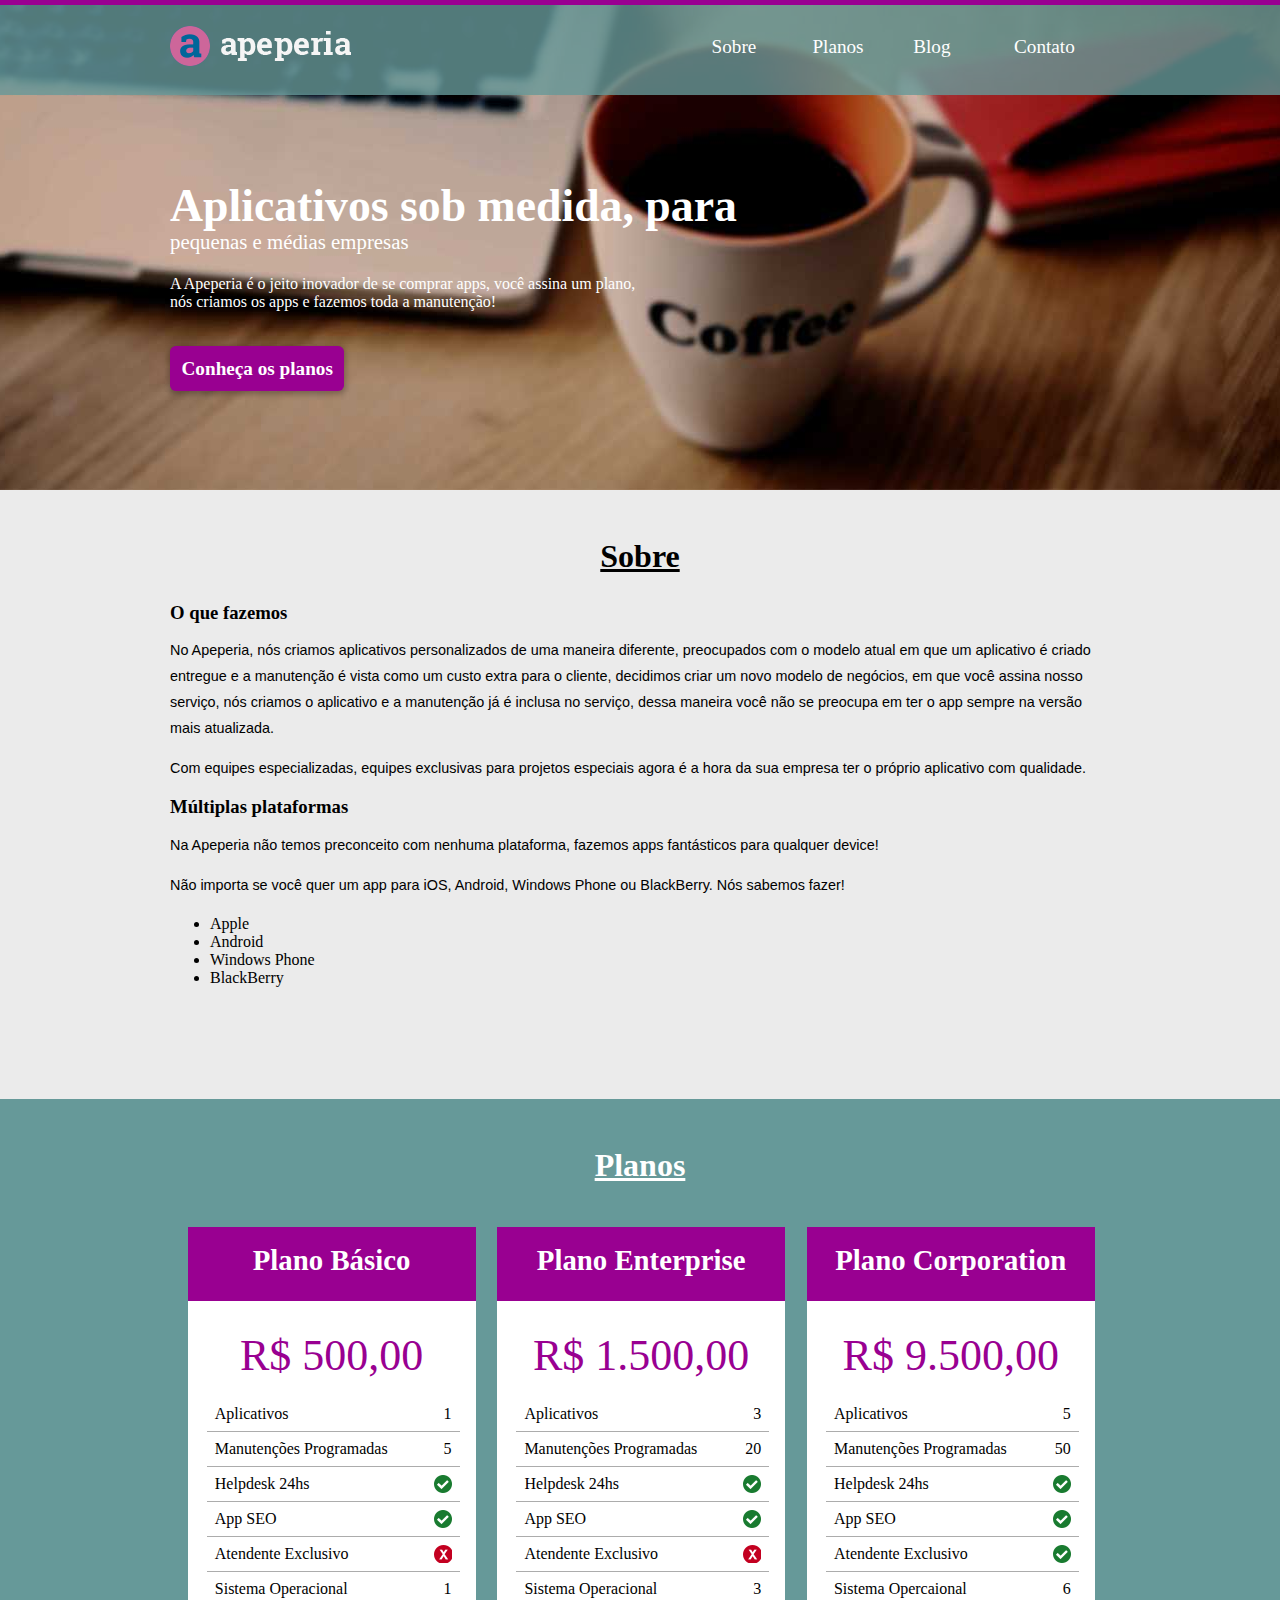
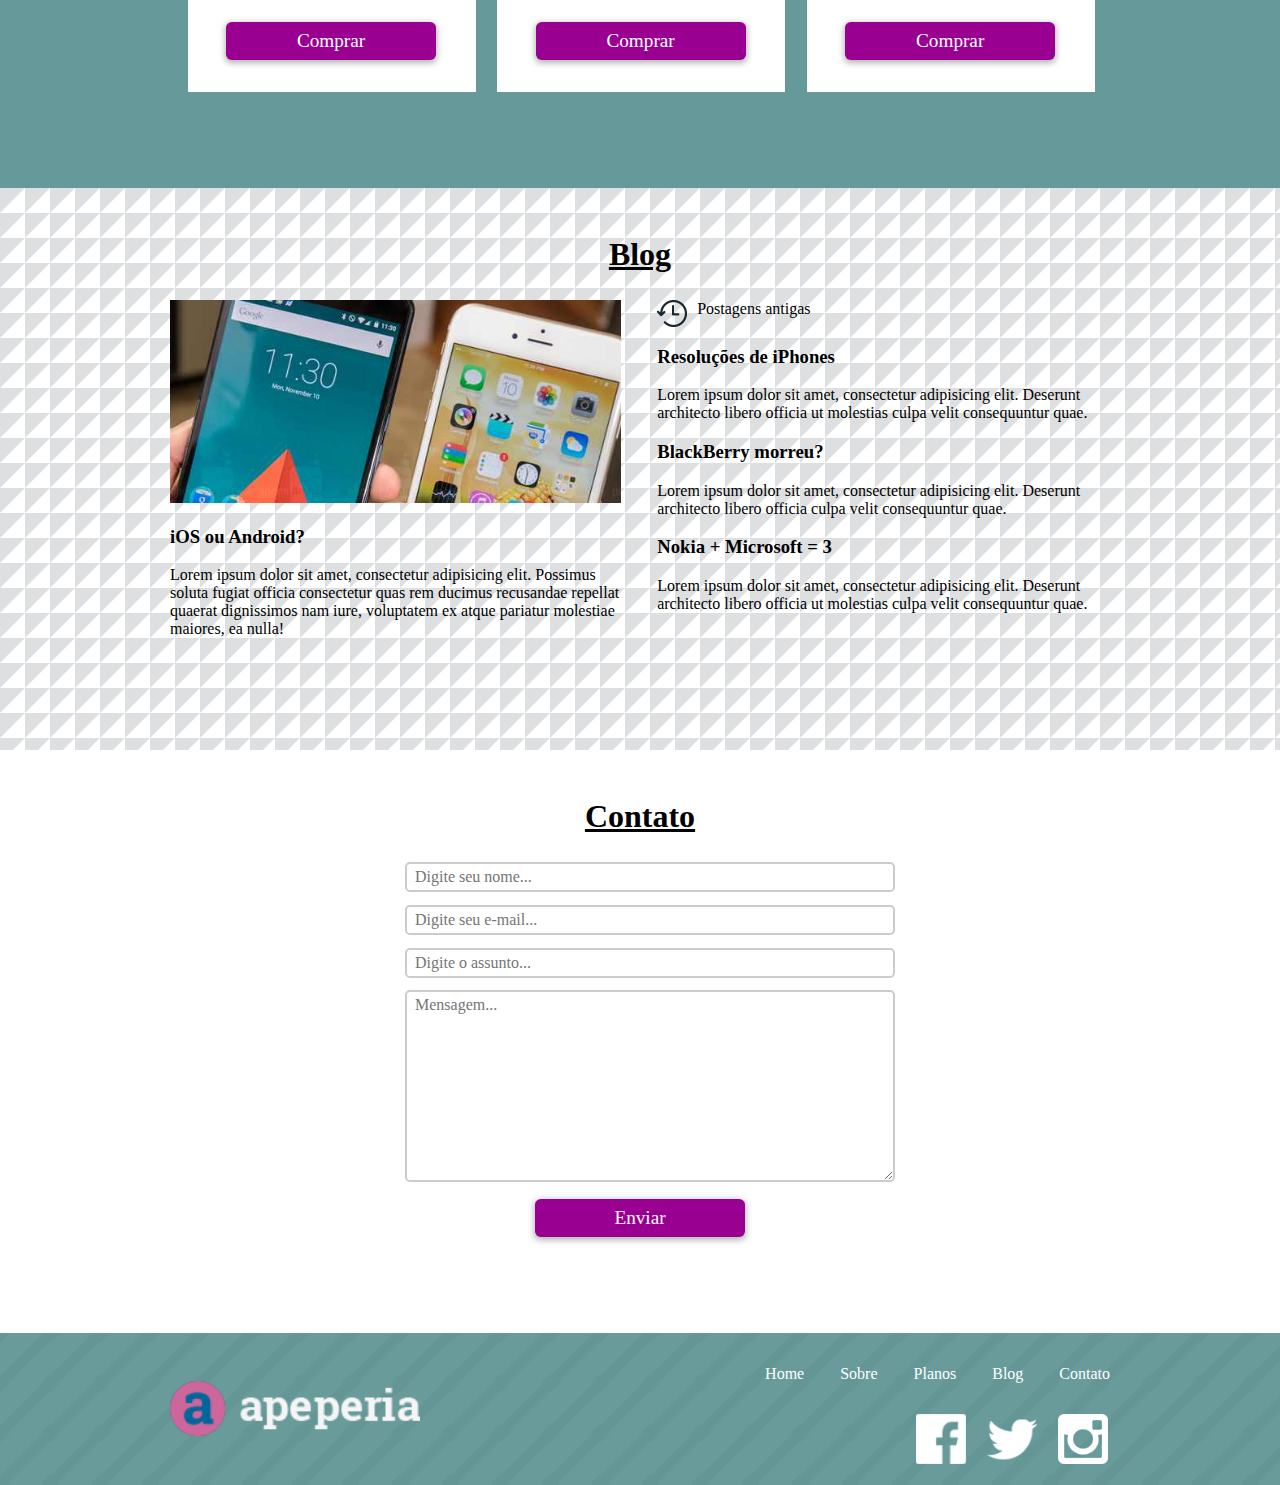
<file: projetos/front_end/Tema_Apeperia/apeperia.html>
<!DOCTYPE html>
<html lang="pt-br">

<head>
    <meta charset='utf-8'>
    <title>Apeperia - apps sob medida</title>
    <!-- CSS only -->
    <link href="https://cdn.jsdelivr.net/npm/bootstrap@5.1.0/dist/css/bootstrap.min.css" rel="stylesheet"
        integrity="sha384-KyZXEAg3QhqLMpG8r+8fhAXLRk2vvoC2f3B09zVXn8CA5QIVfZOJ3BCsw2P0p/We" crossorigin="anonymous">
    <!-- JavaScript Bundle with Popper -->
    <script src="https://cdn.jsdelivr.net/npm/bootstrap@5.1.0/dist/js/bootstrap.bundle.min.js"
        integrity="sha384-U1DAWAznBHeqEIlVSCgzq+c9gqGAJn5c/t99JyeKa9xxaYpSvHU5awsuZVVFIhvj"
        crossorigin="anonymous"></script>
    <link rel="stylesheet" href="css/normalize.css">
    <link rel="stylesheet" href="css/estilos.css">
    <link rel="stylesheet" href="css/media-queries.css">
    <link href="http://fonts.googleapis.com/css?family=Roboto+Sla
    b:400,300,700" rel="stylesheet" type="text/css">
    <link rel="icon" href="img/favicon-32x32.png">
</head>

<body>
    <header>
        <div class="container">
            <h1>
                <img src="img/logo.png" alt="Logotipo Apeperia">
            </h1>
            <nav class="menu-opcoes">
                <ul>
                    <li><a href="#">Sobre</a></li>
                    <li><a href="#plano">Planos</a></li>
                    <li><a href="#">Blog</a></li>
                    <li><a href="#">Contato</a></li>
                </ul>
            </nav>
        </div>
    </header>


    <section class="destaque">
        <div class="container">
            <p>
                Aplicativos sob medida, para pequenas e médias empresas
            </p>
            <p>
                A Apeperia é o jeito inovador de se comprar apps, você assina um plano, nós criamos os apps e fazemos
                toda a manutenção!
            </p>
            <button>
                Conheça os planos
            </button>
        </div>
    </section>

    <section class="sobre">
        <div class="container">
            <h2 class="titulo-secao">Sobre</h2>
            <div class="duas-colunas">
                <h3>O que fazemos</h3>
                <p>No Apeperia, nós criamos aplicativos personalizados de uma maneira diferente, preocupados com o
                    modelo atual em que um aplicativo é criado entregue e a manutenção é vista como um custo extra para
                    o cliente, decidimos criar um novo modelo de negócios, em que você assina nosso serviço, nós criamos
                    o aplicativo e a manutenção já é inclusa no serviço, dessa maneira você não se preocupa em ter o app
                    sempre na versão mais atualizada. </p>
                <p>Com equipes especializadas, equipes exclusivas para projetos especiais agora é a hora da sua empresa
                    ter o próprio aplicativo com qualidade.</p>
                <h3>Múltiplas plataformas</h3>
                <p>Na Apeperia não temos preconceito com nenhuma plataforma, fazemos apps fantásticos para qualquer
                    device! </p>
                <p>Não importa se você quer um app para iOS, Android, Windows Phone ou BlackBerry. Nós sabemos fazer!
                </p>
                <ul class="plataforma">
                    <li>Apple</li>
                    <li>Android</li>
                    <li>Windows Phone</li>
                    <li>BlackBerry</li>
                </ul>
            </div>
        </div>
    </section>

    <section class="planos">
        <div class="container">
            <h2 class="titulo-secao">Planos</h2>
            <div class="plano">
                <h3>Plano Básico</h3>
                <div>R$ 500,00</div>
                <ul class="itens-plano">
                    <li>Aplicativos<span>1</span></li>
                    <li>Manutenções Programadas<span>5</span></li>
                    <li>Helpdesk 24hs<span class="icone-check"></span></li>
                    <li>App SEO<span class="icone-check"></span></li>
                    <li>Atendente Exclusivo<span class="icone-x"></span></li>
                    <li>Sistema Operacional<span>1</span></li>

                </ul>
                <button class="btn-padrao">Comprar</button>

            </div>
            <div class="plano">
                <h3>Plano Enterprise</h3>
                <div>R$ 1.500,00</div>
                <ul class="itens-plano">
                    <li>Aplicativos<span>3</span></li>
                    <li>Manutenções Programadas<span>20</span></li>
                    <li>Helpdesk 24hs<span class="icone-check"></span></li>
                    <li>App SEO<span class="icone-check"></span></li>
                    <li>Atendente Exclusivo<span class="icone-x"></span></li>
                    <li>Sistema Operacional<span>3</span></li>

                </ul>
                <button class="btn-padrao">Comprar</button>

            </div>
            <div class="plano">
                <h3>Plano Corporation</h3>
                <div>R$ 9.500,00</div>
                <ul class="itens-plano">
                    <li>Aplicativos<span>5</span></li>
                    <li>Manutenções Programadas<span>50</span></li>
                    <li>Helpdesk 24hs<span class="icone-check"></span></li>
                    <li>App SEO<span class="icone-check"></span></li>
                    <li>Atendente Exclusivo<span class="icone-check"></span></li>
                    <li>Sistema Opercaional<span>6</span></li>

                </ul>
                <button class="btn-padrao">Comprar</button>
            </div>

        </div>

    </section>

    <section class="blog">
        <div class="container">
            <h2 class="titulo-secao">Blog</h2>
            <section class="post-destaque">
                <article>
                    <img src="img/foto-post.jpg" alt="">
                    <h3>iOS ou Android?</h3>
                    <p>
                        Lorem ipsum dolor sit amet, consectetur adipisicing elit. Possimus soluta fugiat officia
                        consectetur quas rem ducimus recusandae repellat quaerat dignissimos nam iure, voluptatem ex
                        atque pariatur molestiae maiores, ea nulla!
                    </p>
                </article>

            </section>
            <section class="posts-antigos">
                <a href="#">Postagens antigas</a>
                <article>
                    <h3>Resoluções de iPhones</h3>
                    <p>Lorem ipsum dolor sit amet, consectetur adipisicing elit. Deserunt architecto libero officia ut
                        molestias culpa velit consequuntur quae.</p>
                </article>
                <article>
                    <h3>BlackBerry morreu?</h3>
                    <p>Lorem ipsum dolor sit amet, consectetur adipisicing elit. Deserunt architecto libero officia
                        culpa velit consequuntur quae.</p>
                </article>
                <article>
                    <h3>Nokia + Microsoft = 3</h3>
                    <p>Lorem ipsum dolor sit amet, consectetur adipisicing elit. Deserunt architecto libero officia ut
                        molestias culpa velit consequuntur quae.</p>
                </article>


            </section>


        </div>

    </section>

    <section class="contato">
        <div class="container">
            <h2 class="titulo-secao">Contato</h2>
            <form action="">
                <input type="text" placeholder="Digite seu nome...">
                <input type="text" placeholder="Digite seu e-mail...">
                <input type="text" placeholder="Digite o assunto...">

                <textarea name="" id="" cols="30" rows="10" placeholder="Mensagem..."></textarea>
                <button>Enviar</button>
            </form>

        </div>

    </section>

    <footer>
        <div class="container">
            <img src="img/logo.png" alt="">
            <nav class="menu-rodape">
                <ul>
                    <li><a href="#">Home</a></li>
                    <li><a href="#">Sobre</a></li>
                    <li><a href="#">Planos</a></li>
                    <li><a href="#">Blog</a></li>
                    <li><a href="#">Contato</a></li>
                </ul>
            </nav>

            <ul class="social">
                <li><a href="http://www.facebook.com">Facebook</a></li>
                <li><a href="http://www.twitter.com">Twitter</a></li>
                <li><a href="http://www.instagram.com">Instagram</a></li>

            </ul>
        </div>
    </footer>
</body>

</html>
</file>
<file: projetos/front_end/Formulario_Seti/src/styles.css>
.logo {
  height: 60px;
  width: 60px;
  float: right;
}

.form-check-input {
  box-sizing: border-box;
  margin: 0;
  padding: 0;
}

.body {
  background: #a7beff;  
}

.form-check-input {
  background-color: #f2f2f2;
  border-radius: 1px;
  width: 20px;
  height: 20px;
}

.form-check-label {
  font-size: 14px;
  font-weight: 660;
}

.card-header {
  font-weight: bold;
  font-size: 24px;
  line-height: 1.46;
  color: #b91818;
  }

.textarea {
  background: #e9dddd;
  border: 1px solid #2f3676;
  border-radius: 8px;
  color: #071723;
  height: 140px;
  padding: 16px;
  resize: none;
  width: 100%;
  font-size: 14px;
}

.counter svg {
  fill: #2f3676;
}

.counter input {
  background: #dde3e9;
  border: 1px solid #2f3676;
  border-radius: 7px;
  font-size: 20px;
  font-weight: bold;
  margin: 0 8px;
  width: 60px;
}

.card-footer {
  padding: 32px;
  background: #dde3e9;
  display: flex;
  justify-content: flex-end;
  border: 1px solid black;
}

.card-footer button {
  appearance: none;
  background: #2f3676;
  border: 0;
  border-radius: 8px;
  color: #fff; 
  font-size: 18px;
  text-transform: uppercase;
  font-weight: bold;
  padding: 8px 32px;
}

.card-footer button:focus,
.card-footer button:hover {
  border: 2px solid #2f3676;
  background: #191847;
}

fieldset.scheduler-border { 
  border: 1px solid rgb(14, 13, 13);
  padding: 16px;  
}
</file>
<file: projetos/front_end/Validacao_Formulario/src/styles.css>
.erromsg{
    color: #f30; /* cor do texto */
 }
 #inscrever {
     background-color: green;
     color: white;    

 }
 body {
     background-color: black;     
 }
 .card-footer {
     background-color: cadetblue;
 }
 .card-header {
    background-color: cadetblue;
    color: white;
    font-size: 22px;
    
 }
 .card {
     background-color: teal;    
 }
</file>
<file: projetos/front_end/Tema_Apeperia/css/estilos.css>
/** Geral **/
body {
  font-family: "Roboto Slab", serif;
}

.container {
  width: 940px;
  margin: 0 auto;
}

.titulo-secao {
  text-decoration: underline;
  font-size: 2em;
  text-align: center;
}

.sobre,
.planos,
.blog,
.contato {
  padding: 3em 0 6em 0;
}

h2 {
  margin-top: 0;
}

/** Header **/
header {
  border-top: 5px solid #990091;
  background: rgba(102, 153, 153, 0.8);
  height: 90px;
  width: 100%;
  position: absolute;
}

header .container {
  position: relative;
}

.menu-opcoes {
  position: absolute;
  right: 0;
  top: -0.5em;
  font-size: 1.2em;
  font-weight: lighter;
}

.menu-opcoes ul {
  padding-left: 0;
}

.menu-opcoes li {
  display: inline-block;
  width: 5em;
}

.menu-opcoes a {
  color: white;
  text-decoration: none;
}

.menu-opcoes a:hover {
  text-decoration: underline;
}

/** Destaque **/
.destaque {
  background: url(../img/destaque.jpg) center bottom repeat-x;
  background-size: cover;
  color: white;
  height: 330px;
  padding-top: 10em;
}

.destaque p {
  width: 30em;
}

.destaque p:first-child {
  width: 30em;
  font-size: 1.3em;
  line-height: 1.1;
}

.destaque p:first-child:first-line {
  font-size: 2.2em;
  font-weight: bold;
}

.destaque button {
  margin-top: 1em;
  background: #990091;
  border: 0;
  padding: 0.6em;
  font-size: 1.2em;
  border-radius: 0.3em;
  box-shadow: 0 2px 6.65px 0.35px rgba(0, 0, 0, 0.3);
  font-weight: bold;
}

/** Sobre **/
.sobre {
  background: #ebebeb;
}

.duas-colunas {
  -moz-column-count: 2;
  column-count: 2;
  -moz-columns: 1;
       columns: 1;
}

.duas-colunas h3 {
  margin: 0;
}

.sobre p {
  font: 0.9em/1.8 sans-serif;
}

.sobre p:first-child {
  margin-bottom: 3em;
}

.plataformas {
  padding: 0;
}

.plataformas li {
  display: inline-block;
  width: 50px;
  height: 60px;
  text-indent: -9999px;
  overflow: hidden;
  background-repeat: no-repeat;
  background-position: center;
  margin: 1em 1.5em 0 0;
}

.plataformas li:nth-child(1) {
  background-image: url(../img/logo-apple.png);
}

.plataformas li:nth-child(2) {
  background-image: url(../img/logo-android.png);
}

.plataformas li:nth-child(3) {
  background-image: url(../img/logo-windows.png);
}

.plataformas li:nth-child(4) {
  background-image: url(../img/logo-blackberry.png);
}

/** Planos **/
.planos {
  background: #699;
}

.planos h2 {
  color: #fff;
}

.plano {
  background: white;
  width: 18em;
  display: inline-block;
  margin: 1em 0 0 1.1em;
  padding-bottom: 2em;
}

.plano:hover {
  background: #f9f9f9;
}

.plano h3 {
  color: #fff;
  font-size: 1.8em;
  background: #990091;
  text-align: center;
  height: 2em;
  padding-top: 0.6em;
  margin-top: 0;
}

.plano div {
  text-align: center;
  color: #990091;
  font-size: 2.75em;
}

.itens-plano {
  padding-left: 1.2em;
}

.itens-plano li {
  font-size: 1em;
  list-style: none;
  border-bottom: 1px solid #acacac;
  padding: 0.5em;
  width: 14.8em;
}

.itens-plano li:last-child {
  border: 0;
}

.itens-plano span {
  float: right;
}

.plano button {
  background: #990091;
  border: 0;
  color: #fff;
  width: 210px;
  height: 38px;
  font-size: 1.2em;
  border-radius: 0.3em;
  box-shadow: 0 2px 6.65px 0.35px rgba(0, 0, 0, 0.3);
  margin-left: 2em;
}

.icone-check, .icone-x {
  background: url(../img/sprite.png) no-repeat;
  width: 18px;
  height: 18px;
}

.icone-check {
  background-position: -5px -5px;
}

.icone-x {
  background-position: -33px -5px;
}

/** Blog **/
.blog {
  display: block;
  position: relative;
}

.blog::after {
  content: "";
  background: url(../img/fundo.png);
  background-size: 25px 25px;
  opacity: 0.15;
  top: 0;
  left: 0;
  bottom: 0;
  right: 0;
  position: absolute;
  z-index: -1;
}

.post-destaque,
.posts-antigos {
  width: 48%;
  display: inline-block;
  vertical-align: top;
}

.post-destaque {
  margin-right: 2em;
}

.post-destaque img {
  width: 100%;
}

.posts-antigos a {
  text-decoration: none;
  color: black;
  background: url(../img/icone-relogio.png) left center no-repeat;
  padding-left: 2.5em;
  height: 1.7em;
  display: block;
}

.posts-antigos a:hover {
  text-decoration: underline;
}

/** Contato **/
.contato input,
.contato button {
  display: block;
}

form {
  margin: 0 auto;
  width: 50%;
}

.contato input,
textarea {
  width: 100%;
  margin-bottom: 0.8em;
  padding: 4px 8px;
  border-radius: 0.3em;
  border: 2px solid #ccc;
}

.contato button {
  margin: 0 auto;
  background: #990091;
  border: 0;
  color: #fff;
  width: 210px;
  height: 38px;
  font-size: 1.2em;
  border-radius: 0.3em;
  box-shadow: 0 2px 6.65px 0.35px rgba(0, 0, 0, 0.3);
}

/** Footer **/
footer {
  display: block;
  position: relative;
}

footer::after {
  content: "";
  background: url(../img/fundo-rodape.png);
  opacity: 0.02;
  top: 0;
  left: 0;
  bottom: 0;
  right: 0;
  position: absolute;
  z-index: -1;
}

footer::before {
  content: "";
  background: #699;
  top: 0;
  left: 0;
  bottom: 0;
  right: 0;
  position: absolute;
  z-index: -1;
}

footer .container {
  padding-top: 3em;
  height: 6.5em;
  position: relative;
}

footer .container img {
  width: 250px;
}

.menu-rodape,
.social {
  position: absolute;
}

.menu-rodape ul li {
  display: inline-block;
  margin-left: 2em;
}

.menu-rodape {
  top: 1em;
  right: 0;
}

.social {
  bottom: 0;
  right: 0;
}

.menu-rodape li,
.social li {
  display: inline;
}

footer a {
  color: #fff;
  text-decoration: none;
}

.social li {
  float: left;
}

.social li a {
  display: block;
  width: 55px;
  height: 55px;
  text-indent: -9999px;
  overflow: hidden;
  background-repeat: no-repeat;
  margin-left: 1em;
}

.social a {
  background-position: top;
  background-size: 50px 50px;
}

.social a[href*=facebook] {
  background-image: url(../img/facebook.png);
}

.social a[href*=twitter] {
  background-image: url(../img/twitter.png);
}

.social a[href*=instagram] {
  background-image: url(../img/instagram.png);
}/*# sourceMappingURL=estilos.css.map */
</file>
<file: projetos/front_end/Tema_Apeperia/css/media-queries.css>
@media (max-width: 980px){
    .container{
        width: 90%;
    }

    header{
        height: auto;
    }

    header.container{
        position: static;
    }

    header h1 img{
        max-width: 100%;
        margin: 5em auto;
        display: block;
    }

    .menu-opcoes li{
        margin: .4em;
    }

    .destaque{
        font-size: 14px;
        height: 250px;
    }
    .menu-opcoes,
    .menu-opcoes li,
    .post-destaque,
    .posts-antigos,

    form{
        width: auto;
    }
}
</file>
<file: assets/css/style.css>
/**
* Template Name: DevFolio - v4.3.0
* Template URL: https://bootstrapmade.com/devfolio-bootstrap-portfolio-html-template/
* Author: BootstrapMade.com
* License: https://bootstrapmade.com/license/
*/

/*--------------------------------------------------------------
# General
--------------------------------------------------------------*/
body {
  background-color: #f5f5f5;
  color: #4e4e4e;
}

h1,
h2,
h3,
h4,
h5,
h6 {
  color: #1e1e1e;
}

a {
  color: #1e1e1e;
  text-decoration: none;
  transition: all 0.5s ease-in-out;
}

a:hover {
  color: #0078ff;
  text-decoration: none;
  transition: all 0.5s ease-in-out;
}

.p-r {
  position: relative;
}

.color-a {
  text-decoration: none;
  color: #0078ff;
}

.color-d {
  color: #f5f5f5;
}

.color-text-a {
  text-decoration: none;
  color: #4e4e4e;
}

.box-shadow, .paralax-mf, .service-box, .work-box, .card-blog {
  box-shadow: 0 13px 8px -10px rgba(0, 0, 0, 0.1);
}

.box-shadow-a, .button:hover {
  text-decoration: none;
  box-shadow: 0 0 0 4px #cde1f8;
}

.display-5 {
  font-size: 2.5rem;
  font-weight: 300;
  line-height: 1.1;
}

.display-6 {
  font-size: 2rem;
  font-weight: 300;
  line-height: 1.1;
}

.avatar {
  width: 32px;
  height: 32px;
  margin-right: 4px;
  overflow: hidden;
}

.bg-image {
  background-repeat: no-repeat;
  background-attachment: fixed;
  background-size: cover;
  background-position: center center;
}

@media (max-width: 1024px) {
  .bg-image {
    background-attachment: scroll;
  }
}

.overlay-mf {
  background-color: #0078ff;
}

.overlay-mf {
  position: absolute;
  top: 0;
  left: 0px;
  padding: 0;
  height: 100%;
  width: 100%;
  opacity: .7;
}

.paralax-mf {
  position: relative;
  padding: 8rem 0;
}

.display-table {
  width: 100%;
  height: 100%;
  display: table;
}

.table-cell {
  display: table-cell;
  vertical-align: middle;
}

/*--/ Sections /--*/
.sect-4 {
  padding: 4rem 0;
}

.sect-pt4 {
  padding-top: 4rem;
}

.sect-mt4 {
  margin-top: 4rem;
}

/*--/ Title s /--*/
.title-s {
  font-weight: 600;
  color: #1e1e1e;
  font-size: 1.1rem;
}

/*--/ Title A /--*/
.title-box {
  margin-bottom: 4rem;
}

.title-a {
  text-decoration: none;
  font-size: 3rem;
  font-weight: bold;
  text-transform: uppercase;
}

.subtitle-a {
  text-decoration: none;
  color: #4e4e4e;
}

.line-mf {
  width: 40px;
  height: 5px;
  background-color: #0078ff;
  margin: 0 auto;
}

/*--/ Title Left /--*/
.title-box-2 {
  margin-bottom: 3rem;
}

.title-left {
  font-size: 2rem;
  position: relative;
}

.title-left:before {
  content: '';
  position: absolute;
  height: 3px;
  background-color: #0078ff;
  width: 100px;
  bottom: -12px;
}

/*------/ Box /------*/
.box-pl2 {
  padding-left: 2rem;
}

.box-shadow-full {
  padding: 3rem 1.25rem;
  position: relative;
  background-color: #fff;
  margin-bottom: 3rem;
  z-index: 2;
  box-shadow: 0 1px 1px 0 rgba(0, 0, 0, 0.06), 0 2px 5px 0 rgba(0, 0, 0, 0.2);
}

@media (min-width: 768px) {
  .box-shadow-full {
    padding: 3rem;
  }
}

/*------/ Socials /------*/
.socials {
  padding: 1.5rem 0;
}

.socials ul li {
  display: inline-block;
}

.socials .ico-circle {
  height: 40px;
  width: 40px;
  font-size: 1.2rem;
  border-radius: 50%;
  line-height: 1.6;
  margin: 0 15px 0 0;
  box-shadow: 0 0 0 3px #0078ff;
  transition: all 500ms ease;
}

.socials .ico-circle:hover {
  background-color: #0078ff;
  color: #fff;
  box-shadow: 0 0 0 3px #cde1f8;
  transition: all 500ms ease;
}

/*------/ Ul resect /------*/
.ul-resect, .socials ul, .list-ico, .blog-wrapper .post-meta ul, .box-comments .list-comments, .widget-sidebar .list-sidebar, .widget-tags ul {
  list-style: none;
  padding-left: 0;
  margin-bottom: 0;
}

.list-ico {
  line-height: 2;
}

.list-ico span {
  color: #0078ff;
  margin-right: 10px;
}

/*------/ Ico Circle /------*/
.ico-circle {
  height: 100px;
  width: 100px;
  font-size: 2rem;
  border-radius: 50%;
  line-height: 1.55;
  margin: 0 auto;
  text-align: center;
  box-shadow: 0 0 0 10px #0078ff;
  display: block;
}

/*------/ Owl Carousel /------*/
.owl-theme .owl-dots {
  text-align: center;
  margin-top: 18px;
}

.owl-theme .owl-dots .owl-dot {
  display: inline-block;
}

.owl-theme .owl-dots .owl-dot span {
  width: 18px;
  height: 7px;
  margin: 5px 5px;
  background: #cde1f8;
  border: 0px solid #cde1f8;
  display: block;
  transition: all 0.6s ease-in-out;
  cursor: pointer;
}

.owl-theme .owl-dots .owl-dot:hover span {
  background-color: #cde1f8;
}

.owl-theme .owl-dots .owl-dot.active span {
  background-color: #1B1B1B;
  width: 25px;
}

/*--/ Scrolltop s /--*/
.scrolltop-mf {
  position: relative;
  display: none;
}

.scrolltop-mf span {
  z-index: 999;
  position: fixed;
  width: 42px;
  height: 42px;
  background-color: #0078ff;
  opacity: .7;
  font-size: 1.6rem;
  line-height: 1.5;
  text-align: center;
  color: #fff;
  top: auto;
  left: auto;
  right: 30px;
  bottom: 50px;
  cursor: pointer;
  border-radius: 50%;
}

/*--------------------------------------------------------------
# Back to top button
--------------------------------------------------------------*/
.back-to-top {
  position: fixed;
  visibility: hidden;
  opacity: 0;
  right: 15px;
  bottom: 15px;
  z-index: 996;
  background: #0078ff;
  width: 40px;
  height: 40px;
  border-radius: 50px;
  transition: all 0.4s;
}

.back-to-top i {
  font-size: 28px;
  color: #fff;
  line-height: 0;
}

.back-to-top:hover {
  background: #298eff;
  color: #fff;
}

.back-to-top.active {
  visibility: visible;
  opacity: 1;
}

/*------/ Prelaoder /------*/
#preloader {
  position: fixed;
  top: 0;
  left: 0;
  right: 0;
  bottom: 0;
  z-index: 9999;
  overflow: hidden;
  background: #fff;
}

#preloader:before {
  content: "";
  position: fixed;
  top: calc(50% - 30px);
  left: calc(50% - 30px);
  border: 6px solid #f2f2f2;
  border-top: 6px solid #0078ff;
  border-radius: 50%;
  width: 60px;
  height: 60px;
  -webkit-animation: animate-preloader 1s linear infinite;
  animation: animate-preloader 1s linear infinite;
}

@-webkit-keyframes animate-preloader {
  0% {
    transform: rotate(0deg);
  }
  100% {
    transform: rotate(360deg);
  }
}

@keyframes animate-preloader {
  0% {
    transform: rotate(0deg);
  }
  100% {
    transform: rotate(360deg);
  }
}

/*------/ Button /------*/
.button {
  display: inline-block;
  padding: .3rem .6rem;
  text-align: center;
  vertical-align: middle;
  -webkit-user-select: none;
  -moz-user-select: none;
  user-select: none;
  font-size: 1rem;
  border-radius: .3rem;
  border: 1px solid transparent;
  transition: all 500ms ease;
  cursor: pointer;
}

.button:focus {
  outline: 0;
}

.button:hover {
  background-color: #0062d3;
  color: #fff;
  transition: all 500ms ease;
}

.button-a {
  text-decoration: none;
  background-color: #0078ff;
  color: #fff;
  border-color: #cde1f8;
}

.button-big {
  padding: .9rem 2.3rem;
  font-size: 1.2rem;
}

.button-rouded {
  border-radius: 5rem;
}

.btn-lg {
  padding: .5rem 1rem;
  font-size: 1.25rem;
  line-height: 1.5;
  border-radius: .3rem;
}

/*--------------------------------------------------------------
# Header
--------------------------------------------------------------*/
#header {
  transition: all 0.5s;
  z-index: 997;
  padding: 20px 0;
}

#header .logo {
  font-size: 28px;
  margin: 0;
  padding: 0;
  font-weight: 600;
  letter-spacing: 1px;
}

#header .logo a {
  color: #fff;
}

#header .logo img {
  max-height: 40px;
}

#header.header-scrolled {
  background: rgba(0, 0, 0, 0.9);
  padding: 12px 0;
}

/*--------------------------------------------------------------
# Navigation Menu
--------------------------------------------------------------*/
/**
* Desktop Navigation 
*/
.navbar {
  padding: 0;
}

.navbar ul {
  margin: 0;
  padding: 0;
  display: flex;
  list-style: none;
  align-items: center;
}

.navbar li {
  position: relative;
}

.navbar > ul > li {
  white-space: nowrap;
  padding: 10px 0 10px 30px;
}

.navbar a, .navbar a:focus {
  display: flex;
  align-items: center;
  justify-content: space-between;
  color: #fff;
  font-size: 16px;
  font-weight: 600;
  padding: 0;
  white-space: nowrap;
  transition: 0.3s;
  letter-spacing: 0.4px;
  position: relative;
  text-transform: uppercase;
}

.navbar a i, .navbar a:focus i {
  font-size: 12px;
  line-height: 0;
  margin-left: 5px;
}

.navbar > ul > li > a:before {
  content: "";
  position: absolute;
  width: 100%;
  height: 2px;
  bottom: -6px;
  left: 0;
  width: 0;
  background-color: #fff;
  visibility: hidden;
  transition: all 0.3s ease-in-out 0s;
}

.navbar a:hover:before, .navbar li:hover > a:before, .navbar .active:before {
  visibility: visible;
  width: 80%;
}

.navbar a:hover, .navbar .active, .navbar .active:focus, .navbar li:hover > a {
  color: #fff;
}

.navbar .dropdown ul {
  display: block;
  position: absolute;
  left: 30px;
  top: calc(100% + 30px);
  margin: 0;
  padding: 10px 0;
  z-index: 99;
  opacity: 0;
  visibility: hidden;
  background: #fff;
  box-shadow: 0px 0px 30px rgba(127, 137, 161, 0.25);
  transition: 0.3s;
}

.navbar .dropdown ul li {
  min-width: 200px;
}

.navbar .dropdown ul a {
  padding: 10px 20px;
  font-size: 14px;
  text-transform: none;
  color: #4e4e4e;
}

.navbar .dropdown ul a i {
  font-size: 12px;
}

.navbar .dropdown ul a:hover, .navbar .dropdown ul .active:hover, .navbar .dropdown ul li:hover > a {
  color: #0078ff;
}

.navbar .dropdown:hover > ul {
  opacity: 1;
  top: 100%;
  visibility: visible;
}

.navbar .dropdown .dropdown ul {
  top: 0;
  left: calc(100% - 30px);
  visibility: hidden;
}

.navbar .dropdown .dropdown:hover > ul {
  opacity: 1;
  top: 0;
  left: 100%;
  visibility: visible;
}

@media (max-width: 1366px) {
  .navbar .dropdown .dropdown ul {
    left: -90%;
  }
  .navbar .dropdown .dropdown:hover > ul {
    left: -100%;
  }
}

/**
* Mobile Navigation 
*/
.mobile-nav-toggle {
  color: #fff;
  font-size: 28px;
  cursor: pointer;
  display: none;
  line-height: 0;
  transition: 0.5s;
}

@media (max-width: 991px) {
  .mobile-nav-toggle {
    display: block;
  }
  .navbar ul {
    display: none;
  }
}

.navbar-mobile {
  position: fixed;
  overflow: hidden;
  top: 0;
  right: 0;
  left: 0;
  bottom: 0;
  background: rgba(78, 78, 78, 0.9);
  transition: 0.3s;
  z-index: 999;
}

.navbar-mobile .mobile-nav-toggle {
  position: absolute;
  top: 15px;
  right: 15px;
}

.navbar-mobile ul {
  display: block;
  position: absolute;
  top: 55px;
  right: 15px;
  bottom: 15px;
  left: 15px;
  padding: 10px 0;
  background-color: #fff;
  overflow-y: auto;
  transition: 0.3s;
}

.navbar-mobile > ul > li {
  padding: 0;
}

.navbar-mobile a:hover:before, .navbar-mobile li:hover > a:before, .navbar-mobile .active:before {
  visibility: hidden;
}

.navbar-mobile a {
  padding: 10px 20px;
  font-size: 15px;
  color: #4e4e4e;
}

.navbar-mobile a:hover, .navbar-mobile .active, .navbar-mobile li:hover > a {
  color: #0078ff;
}

.navbar-mobile .getstarted {
  margin: 15px;
}

.navbar-mobile .dropdown ul {
  position: static;
  display: none;
  margin: 10px 20px;
  padding: 10px 0;
  z-index: 99;
  opacity: 1;
  visibility: visible;
  background: #fff;
  box-shadow: 0px 0px 30px rgba(127, 137, 161, 0.25);
}

.navbar-mobile .dropdown ul li {
  min-width: 200px;
}

.navbar-mobile .dropdown ul a {
  padding: 10px 20px;
}

.navbar-mobile .dropdown ul a i {
  font-size: 12px;
}

.navbar-mobile .dropdown ul a:hover, .navbar-mobile .dropdown ul .active:hover, .navbar-mobile .dropdown ul li:hover > a {
  color: #0078ff;
}

.navbar-mobile .dropdown > .dropdown-active {
  display: block;
}

/*--------------------------------------------------------------
# Hero Section
--------------------------------------------------------------*/
.hero {
  height: 100vh;
  position: relative;
  color: #fff;
}

.hero .hero-content {
  text-align: center;
  position: absolute;
}

.hero .overlay-itro {
  background-color: rgba(0, 0, 0, 0.6);
  position: absolute;
  top: 0;
  left: 0px;
  padding: 0;
  height: 100%;
  width: 100%;
  opacity: .9;
}

.hero .hero-title {
  color: #fff;
  font-weight: 600;
  font-size: 3rem;
}

@media (min-width: 768px) {
  .hero .hero-title {
    font-size: 4.5rem;
  }
}

.hero .hero-subtitle {
  font-size: 1.5rem;
  font-weight: 600;
}

@media (min-width: 768px) {
  .hero .hero-subtitle {
    font-size: 2.5rem;
  }
}

.hero .text-slider-items {
  display: none;
}

.hero-single {
  height: 350px;
}

.hero-single .hero-content {
  margin-top: 30px;
}

.hero-single .hero-title {
  text-transform: uppercase;
  font-size: 3rem;
}

@media (min-width: 768px) {
  .hero-single .hero-title {
    font-size: 3.5rem;
  }
}

.hero-single .breadcrumb {
  background-color: transparent;
  color: #0078ff;
}

.hero-single .breadcrumb .breadcrumb-item:before {
  color: #cde1f8;
}

.hero-single .breadcrumb .breadcrumb-item.active {
  color: #cde1f8;
}

.hero-single .breadcrumb a {
  color: #fff;
}

/*--------------------------------------------------------------
# About
--------------------------------------------------------------*/
.about-mf .box-shadow-full {
  padding-top: 4rem;
  padding-bottom: 4rem;
}

.about-mf .about-img {
  margin-bottom: 2rem;
}

.about-mf .about-img img {
  margin-left: 10px;
}

@media (min-width: 767px) {
  .about-mf .box-pl2 {
    margin-top: 3rem;
    padding-left: 0rem;
  }
}

.skill-mf span {
  color: #4e4e4e;
}

.skill-mf .progress {
  background-color: #cde1f8;
  margin: .5rem 0 1.2rem 0;
  border-radius: 0;
  height: .7rem;
}

.skill-mf .progress .progress-bar {
  height: .7rem;
  background-color: #0078ff;
}

/*--------------------------------------------------------------
# Services
--------------------------------------------------------------*/
.service-box {
  background-color: #fff;
  padding: 2.5rem 1.3rem;
  border-radius: 1rem;
  margin-bottom: 3rem;
  text-align: center;
}

.service-box:hover .ico-circle {
  transition: all 500ms ease;
  color: #fff;
  background-color: #0078ff;
  box-shadow: 0 0 0 10px #cde1f8;
}

.service-box .service-ico {
  margin-bottom: 1rem;
  color: #1e1e1e;
}

.service-box .ico-circle {
  transition: all 500ms ease;
  display: inline-flex;
  align-items: center;
  justify-content: center;
}

.service-box .ico-circle i {
  line-height: 0;
  font-size: 40px;
}

.service-box .s-title {
  font-size: 1.4rem;
  text-transform: uppercase;
  text-align: center;
  padding: .4rem 0;
}

.service-box .s-description {
  color: #4e4e4e;
}

/*--------------------------------------------------------------
# Counter
--------------------------------------------------------------*/
.counter-box {
  color: #fff;
  text-align: center;
}

@media (min-width: 577px) {
  .counter-box {
    margin-bottom: 1.8rem;
  }
}

.counter-ico {
  margin-bottom: 1rem;
}

.counter-ico .ico-circle {
  height: 60px;
  width: 60px;
  line-height: 1.5;
  box-shadow: 0 0 0 10px #cde1f8;
}

.counter-num .counter {
  font-size: 2rem;
  margin-bottom: 0;
}

/*--------------------------------------------------------------
# Portfolio
--------------------------------------------------------------*/
.work-box {
  margin-bottom: 3rem;
  -webkit-backface-visibility: hidden;
  backface-visibility: hidden;
  background-color: #fff;
}

.work-box:hover img {
  transform: scale(1.3);
}

.work-img {
  display: block;
  overflow: hidden;
}

.work-img img {
  transition: all 1s;
}

.work-content {
  padding: 2rem 3% 1rem 4%;
}

.work-content .w-more {
  color: #4e4e4e;
  font-size: .8rem;
}

.work-content .w-more .w-ctegory {
  color: #0078ff;
}

.work-content .w-like {
  font-size: 2.5rem;
  color: #0078ff;
  float: right;
}

.work-content .w-like a {
  color: #0078ff;
}

.work-content .w-like .num-like {
  font-size: .7rem;
}

.w-title {
  font-size: 1.2rem;
}

/*--------------------------------------------------------------
# Portfolio Details
--------------------------------------------------------------*/
.portfolio-details {
  padding-top: 40px;
}

.portfolio-details .portfolio-details-slider img {
  width: 100%;
}

.portfolio-details .portfolio-details-slider .swiper-pagination {
  margin-top: 20px;
  position: relative;
}

.portfolio-details .portfolio-details-slider .swiper-pagination .swiper-pagination-bullet {
  width: 12px;
  height: 12px;
  background-color: #fff;
  opacity: 1;
  border: 1px solid #0078ff;
}

.portfolio-details .portfolio-details-slider .swiper-pagination .swiper-pagination-bullet-active {
  background-color: #0078ff;
}

.portfolio-details .portfolio-info {
  padding: 30px;
  box-shadow: 0px 0 30px rgba(78, 78, 78, 0.08);
}

.portfolio-details .portfolio-info h3 {
  font-size: 22px;
  font-weight: 700;
  margin-bottom: 20px;
  padding-bottom: 20px;
  border-bottom: 1px solid #eee;
}

.portfolio-details .portfolio-info ul {
  list-style: none;
  padding: 0;
  font-size: 15px;
}

.portfolio-details .portfolio-info ul li + li {
  margin-top: 10px;
}

.portfolio-details .portfolio-description {
  padding-top: 30px;
}

.portfolio-details .portfolio-description h2 {
  font-size: 26px;
  font-weight: 700;
  margin-bottom: 20px;
}

.portfolio-details .portfolio-description p {
  padding: 0;
}

/*--------------------------------------------------------------
# Testimonials
--------------------------------------------------------------*/
.testimonial-box {
  color: #fff;
  text-align: center;
}

.testimonial-box .author-test {
  margin-top: 1rem;
}

.testimonial-box .author-test img {
  margin: 0 auto;
}

.testimonial-box .author {
  color: #fff;
  text-transform: uppercase;
  font-weight: 600;
  margin: 1rem 0;
  display: block;
  font-size: 1.4rem;
}

.testimonial-box .comit {
  font-size: 2rem;
  color: #0078ff;
  background-color: #fff;
  width: 52px;
  height: 52px;
  display: block;
  margin: 0 auto;
  border-radius: 50%;
  line-height: 1.6;
}

@media (min-width: 768px) {
  .testimonial-box .description {
    padding: 0 5rem;
  }
}

@media (min-width: 992px) {
  .testimonial-box .description {
    padding: 0 8rem;
  }
}

@media (min-width: 1200px) {
  .testimonial-box .description {
    padding: 0 13rem;
  }
}

.swiper-pagination {
  margin-top: 20px;
  position: relative;
}

.swiper-pagination .swiper-pagination-bullet {
  width: 12px;
  height: 12px;
  background-color: rgba(255, 255, 255, 0.4);
  opacity: 1;
}

.swiper-pagination .swiper-pagination-bullet-active {
  background-color: #fff;
}

/*--------------------------------------------------------------
# Contact
--------------------------------------------------------------*/
.footer-paralax {
  padding: 4rem 0 0 0;
}

.contact-mf {
  margin-top: 4rem;
}

@media (min-width: 767px) {
  .contact-mf .box-pl2 {
    margin-top: 3rem;
    padding-left: 0rem;
  }
}

.php-email-form .error-message {
  display: none;
  color: #fff;
  background: #ed3c0d;
  text-align: center;
  padding: 15px;
  font-weight: 600;
}

.php-email-form .sent-message {
  display: none;
  color: #fff;
  background: #18d26e;
  text-align: center;
  padding: 15px;
  font-weight: 600;
}

.php-email-form .loading {
  display: none;
  background: #fff;
  text-align: center;
  padding: 15px;
}

.php-email-form .loading:before {
  content: "";
  display: inline-block;
  border-radius: 50%;
  width: 24px;
  height: 24px;
  margin: 0 10px -6px 0;
  border: 3px solid #18d26e;
  border-top-color: #eee;
  -webkit-animation: animate-loading 1s linear infinite;
  animation: animate-loading 1s linear infinite;
}

.php-email-form input, .php-email-form textarea {
  border-radius: 0;
  box-shadow: none;
  font-size: 14px;
}

.php-email-form input:focus, .php-email-form textarea:focus {
  border-color: #0078ff;
}

.php-email-form input {
  padding: 10px 15px;
}

.php-email-form textarea {
  padding: 12px 15px;
  margin-bottom: 0;
}

.php-email-form button[type="submit"] {
  background: #0078ff;
  border: 0;
  padding: 10px 24px;
  color: #fff;
  transition: 0.4s;
}

.php-email-form button[type="submit"]:hover {
  background: #3393ff;
}

@-webkit-keyframes animate-loading {
  0% {
    transform: rotate(0deg);
  }
  100% {
    transform: rotate(360deg);
  }
}

@keyframes animate-loading {
  0% {
    transform: rotate(0deg);
  }
  100% {
    transform: rotate(360deg);
  }
}

/*--------------------------------------------------------------
# Blog
--------------------------------------------------------------*/
@media (min-width: 767px) {
  .card-blog {
    margin-bottom: 3rem;
  }
}

.card-blog .card-body {
  position: relative;
}

.card-blog .card-category-box {
  position: absolute;
  text-align: center;
  top: -16px;
  left: 15px;
  right: 15px;
  line-height: 25px;
  overflow: hidden;
}

.card-blog .card-category {
  display: inline-block;
  color: #fff;
  padding: 0 15px 5px;
  overflow: hidden;
  background-color: #0078ff;
  border-radius: 4px;
}

.card-blog .card-category .category {
  color: #fff;
  display: inline-block;
  text-transform: uppercase;
  font-size: .7rem;
  letter-spacing: .1px;
  margin-bottom: 0;
}

.card-blog .card-title {
  font-size: 1.3rem;
  margin-top: .6rem;
}

.card-blog .card-description {
  color: #4e4e4e;
}

.card-blog .post-author {
  display: inline-block;
}

.card-blog .post-date {
  color: #4e4e4e;
  display: inline-block;
  float: right;
}

/*--------------------------------------------------------------
# Blog Single
--------------------------------------------------------------*/
.post-box,
.form-comments,
.box-comments,
.widget-sidebar {
  padding: 2rem;
  background-color: #fff;
  margin-bottom: 3rem;
}

@media (min-width: 768px) {
  .post-box,
  .form-comments,
  .box-comments,
  .widget-sidebar {
    padding: 3rem;
  }
}

.blog-wrapper .article-title {
  font-size: 1.5rem;
}

@media (min-width: 768px) {
  .blog-wrapper .article-title {
    font-size: 1.9rem;
  }
}

.blog-wrapper .post-meta {
  margin: 1rem 0;
}

.blog-wrapper .post-meta ul {
  border-left: 4px solid #0078ff;
  margin-top: 1rem;
}

.blog-wrapper .post-meta ul li {
  display: inline-block;
  margin-left: 15px;
}

.blog-wrapper .post-meta ul a {
  color: #0078ff;
}

.blog-wrapper .post-meta ul span {
  color: #1e1e1e;
}

.blog-wrapper .blockquote {
  border-left: 4px solid #0078ff;
  padding: 18px;
  font-style: italic;
}

/*------/ Comments /------*/
.box-comments .list-comments li {
  padding-bottom: 40px;
}

.box-comments .list-comments .comment-avatar {
  display: table-cell;
  vertical-align: top;
}

.box-comments .list-comments .comment-avatar img {
  width: 80px;
  height: 80px;
}

.box-comments .list-comments .comment-author {
  font-size: 1.3rem;
}

@media (min-width: 768px) {
  .box-comments .list-comments .comment-author {
    font-size: 1.5rem;
  }
}

.box-comments .list-comments .comment-details {
  display: table-cell;
  vertical-align: top;
  padding-left: 25px;
}

.box-comments .list-comments a {
  color: #0078ff;
}

.box-comments .list-comments span {
  color: #1e1e1e;
  font-style: italic;
}

.box-comments .comment-children {
  margin-left: 40px;
}

/*------/ Sidebar /------*/
.widget-sidebar .sidebar-title {
  font-size: 1.6rem;
  font-weight: 600;
  border-left: 5px solid #0078ff;
  padding-left: 15px;
  text-transform: uppercase;
  margin-bottom: 1.5rem;
}

.widget-sidebar .list-sidebar li {
  position: relative;
  padding: 6px 0 6px 24px;
}

.widget-sidebar .list-sidebar li:before {
  position: absolute;
  content: "";
  width: 10px;
  height: 1px;
  left: 0;
  background-color: #0078ff;
  top: 20px;
}

.sidebar-search input {
  background-color: #fff;
  border-radius: 0;
  transition: all 0.5s ease-in-out;
}

.sidebar-search .btn-search {
  background-color: #0078ff;
  border-color: #0078ff;
  border-radius: 0;
  padding-left: 20px;
  padding-right: 20px;
}

.widget-tags ul li {
  display: inline-block;
  background-color: #0078ff;
  padding: .2rem .6rem;
  margin-bottom: .5rem;
  border-radius: 15px;
}

.widget-tags ul li a {
  color: #fff;
}

/*--------------------------------------------------------------
# Footer
--------------------------------------------------------------*/
footer {
  text-align: center;
  color: #fff;
  padding: 25px 0;
  background: #0062d3;
}

footer .copyright {
  margin-bottom: .3rem;
}

footer .credits {
  margin-bottom: 0;
}

footer .credits a {
  color: #fff;
}
</file>
